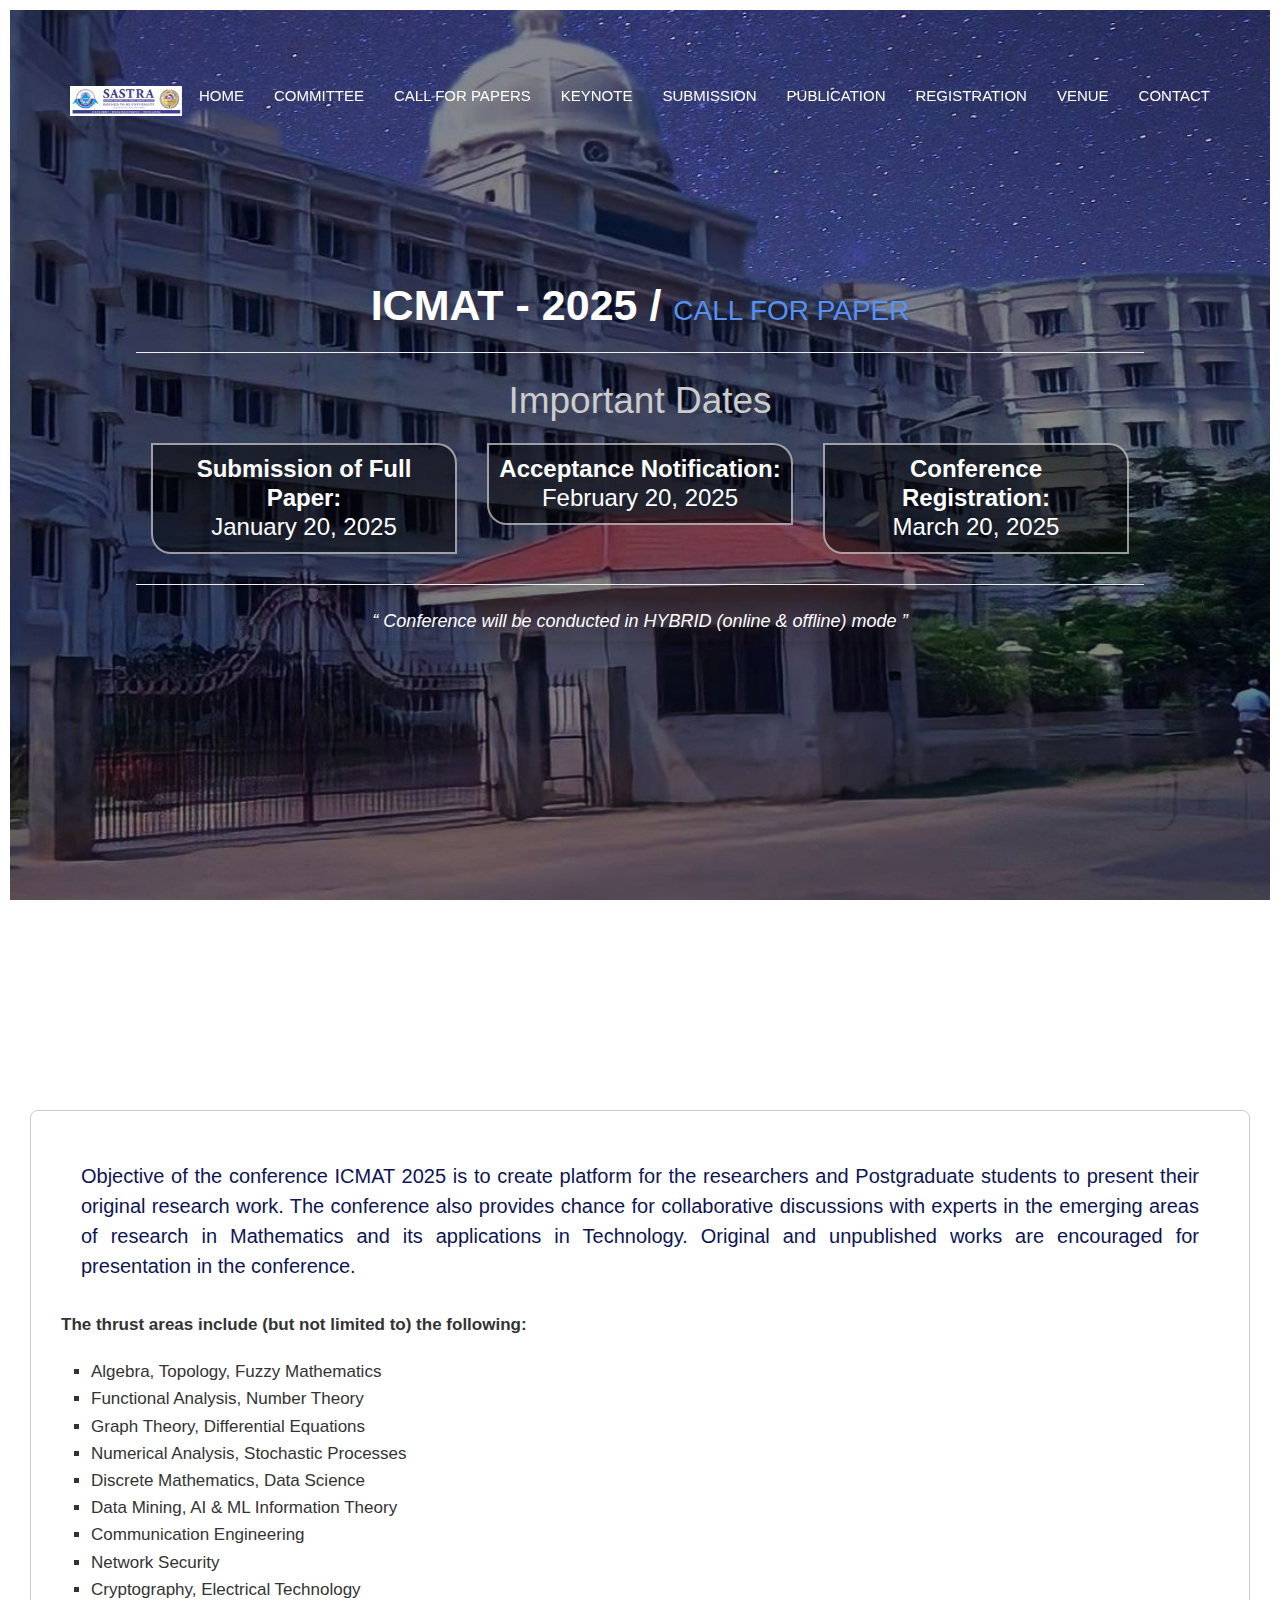
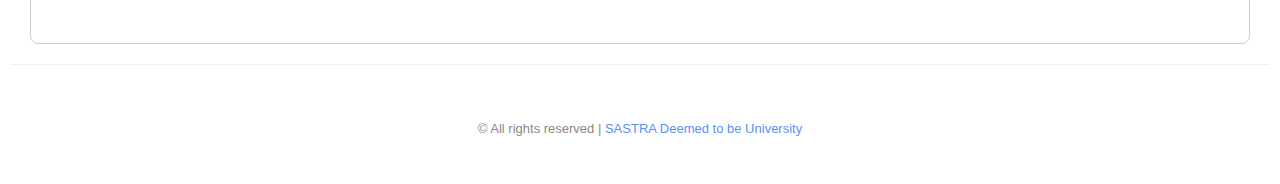
<file: call-for-paper.html>
<!DOCTYPE html>
<html>
  <head>
    <meta charset="utf-8" />
    <meta http-equiv="X-UA-Compatible" content="IE=edge" />
    <meta name="viewport" content="width=device-width, initial-scale=1" />
    <title>Call for Paper | ICMAT-2025</title>
    <!-- favicon -->
    <link href="img/src.png" rel="icon" />
    <!-- web-fonts -->
    <!-- <link href='https://fonts.googleapis.com/css?family=Roboto:100,300,400,700,500' rel='stylesheet' type='text/css'> -->
    <!-- Bootstrap -->
    <link href="css/bootstrap.min.css" rel="stylesheet" />
    <!-- Style CSS -->
    <link href="css/style.css" rel="stylesheet" />
    <style>
      body {
        font-family: "Arial", sans-serif;
      }
    </style>
  </head>
  <body id="page-top" data-spy="scroll" data-target=".navbar">
    <div id="main-wrapper">
      <!-- Page Preloader -->
      <div id="preloader">
        <div id="status">
          <div class="status-mes"></div>
        </div>
      </div>

      <header class="header">
        <!-- Navigation -->
        <nav class="navbar main-menu" role="navigation">
          <div class="container">
            <div class="navbar-header">
              <button
                type="button"
                class="navbar-toggle"
                data-toggle="collapse"
                data-target=".navbar-main-collapse"
              >
                <span class="sr-only">Toggle navigation</span>
                <span class="icon-bar"></span>
                <span class="icon-bar"></span>
                <span class="icon-bar"></span>
              </button>
              <a class="navbar-brand page-scroll" href="https://www.sastra.edu/"
                ><img src="img/sas24.jpg" alt="SASTRA"
              /></a>
            </div>

            <!-- Collect the nav links, forms, and other content for toggling -->
            <div
              class="collapse navbar-collapse navbar-right navbar-main-collapse"
            >
              <ul class="nav navbar-nav">
                <!-- Hidden li included to remove active class from about link when scrolled up past about section -->
                <li class="hidden"><a href="#page-top"></a></li>
                <li><a class="page-scroll" href="index.html">Home</a></li>
                <li>
                  <a class="page-scroll" href="committee.html">Committee</a>
                </li>
                <li>
                  <a class="page-scroll" href="call-for-paper.html"
                    >Call for Papers</a
                  >
                </li>
                <li><a class="page-scroll" href="keynote.html">Keynote</a></li>
                <li>
                  <a class="page-scroll" href="submission.html">Submission</a>
                </li>
                <li>
                  <a class="page-scroll" href="publication.html">Publication</a>
                </li>
                <li>
                  <a class="page-scroll" href="registration.html"
                    >Registration</a
                  >
                </li>
                <li><a class="page-scroll" href="venue.html">Venue</a></li>

                <li><a class="page-scroll" href="contact.html">Contact</a></li>
              </ul>
            </div>
            <!-- /.navbar-collapse -->
          </div>
          <!-- /.container -->
        </nav>

        <!-- .nav -->
      </header>

      <div style="height: 120vh" class="jumbotron text-center">
        <div class="content">
          <h1>
            ICMAT - 2025 / <small><a href="#"> CALL FOR PAPER </a></small>
          </h1>
          <hr />
          <div class="container">
            <h2 class="text-center mb-4" style="color: #ccc">
              Important Dates
            </h2>
            <div class="row">
              <div class="col-md-4 mb-3">
                <div class="event-date circle-border p-3 text-center">
                  <strong>Submission of Full Paper:</strong> <br />
                  <span>January 20, 2025</span>
                </div>
              </div>
              <div class="col-md-4 mb-3">
                <div class="event-date circle-border p-3 text-center">
                  <strong>Acceptance Notification:</strong> <br />
                  <span>February 20, 2025</span>
                </div>
              </div>
              <div class="col-md-4 mb-3">
                <div class="event-date circle-border p-3 text-center">
                  <strong>Conference Registration:</strong> <br />
                  <span>March 20, 2025</span>
                </div>
              </div>
            </div>
          </div>
          <hr />
          <div class="event-date">
            <q
              style="
                font-style: italic;
                color: #fffefe;
                font-size: 18px;
                padding: 10px;
                background-color: #ffffff00;
                border-radius: 8px;
                box-shadow: 0 4px 8px rgba(0, 0, 0, 0.1);
                text-align: center;
              "
            >
              Conference will be conducted in HYBRID (online &amp; offline) mode
            </q>
          </div>
        </div>
      </div>
      <!-- .Jumbotron-->

      <div
        style="
          line-height: 1.6;
          color: #333;
          margin: 20px;
          padding: 20px;
          border: 1px solid #ccc;
          border-radius: 8px;
          text-align: justify;
        "
      >
        <h4 style="font-size: 20px; margin: 30px; text-align: justify">
          Objective of the conference ICMAT 2025 is to create platform for the
          researchers and Postgraduate students to present their original
          research work. The conference also provides chance for collaborative
          discussions with experts in the emerging areas of research in
          Mathematics and its applications in Technology. Original and
          unpublished works are encouraged for presentation in the conference.
        </h4>

        <p style="font-weight: bold; margin: 10px">
          The thrust areas include (but not limited to) the following:
        </p>
        <ul style="margin: 20px; list-style-type: square; padding-left: 20px">
          <li>Algebra, Topology, Fuzzy Mathematics</li>
          <li>Functional Analysis, Number Theory</li>
          <li>Graph Theory, Differential Equations</li>
          <li>Numerical Analysis, Stochastic Processes</li>
          <li>Discrete Mathematics, Data Science</li>
          <li>Data Mining, AI &amp; ML Information Theory</li>
          <li>Communication Engineering</li>
          <li>Network Security</li>
          <li>Cryptography, Electrical Technology</li>
        </ul>
      </div>

      <hr />
      <footer class="footer">
        <div class="copyright-section">
          <div class="container">
            <div class="col-md-12">
              <div class="copytext text-center">
                <!-- <img src="sastra.jpg" alt=""> <br> -->
                &copy; All rights reserved |
                <a href="https://www.sastra.edu/" target="_blank"
                  >SASTRA Deemed to be University</a
                >
              </div>
            </div>
          </div>
          <!-- .container -->
        </div>
        <!-- .copyright-section -->
      </footer>
      <!-- .footer -->
    </div>
    <!-- #main-wrapper -->

    <!-- jquery -->
    <script src="js/jquery-2.1.4.min.js"></script>

    <!-- Bootstrap -->
    <script src="js/bootstrap.min.js"></script>

    <!-- Plugin JavaScript -->
    <script src="js/jquery.easing.min.js"></script>

    <!-- Google Maps API Key - Use your own API key to enable the map feature. More information on the Google Maps API can be found at https://developers.google.com/maps/ -->

    <!--<script src="js/one-page-nav.js"></script>-->
    <script src="js/scripts.js"></script>
  </body>
</html>
</file>
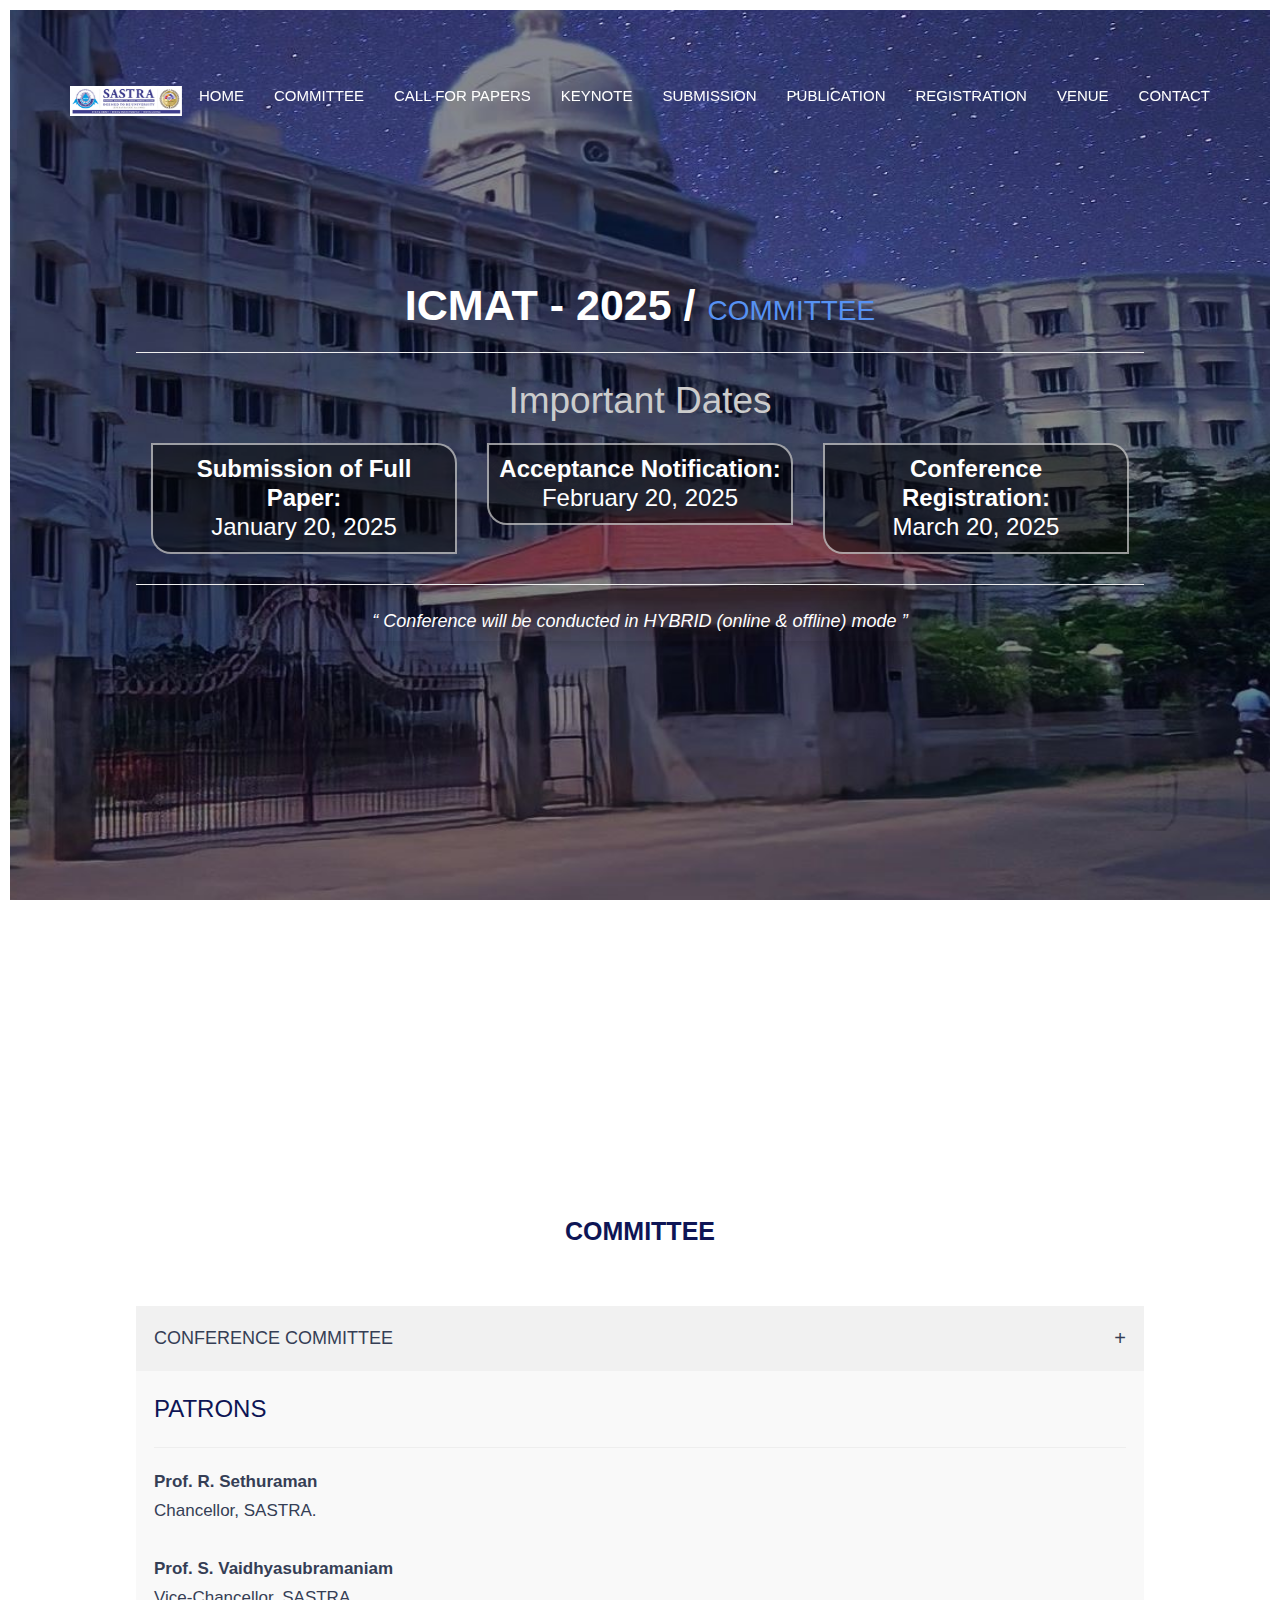
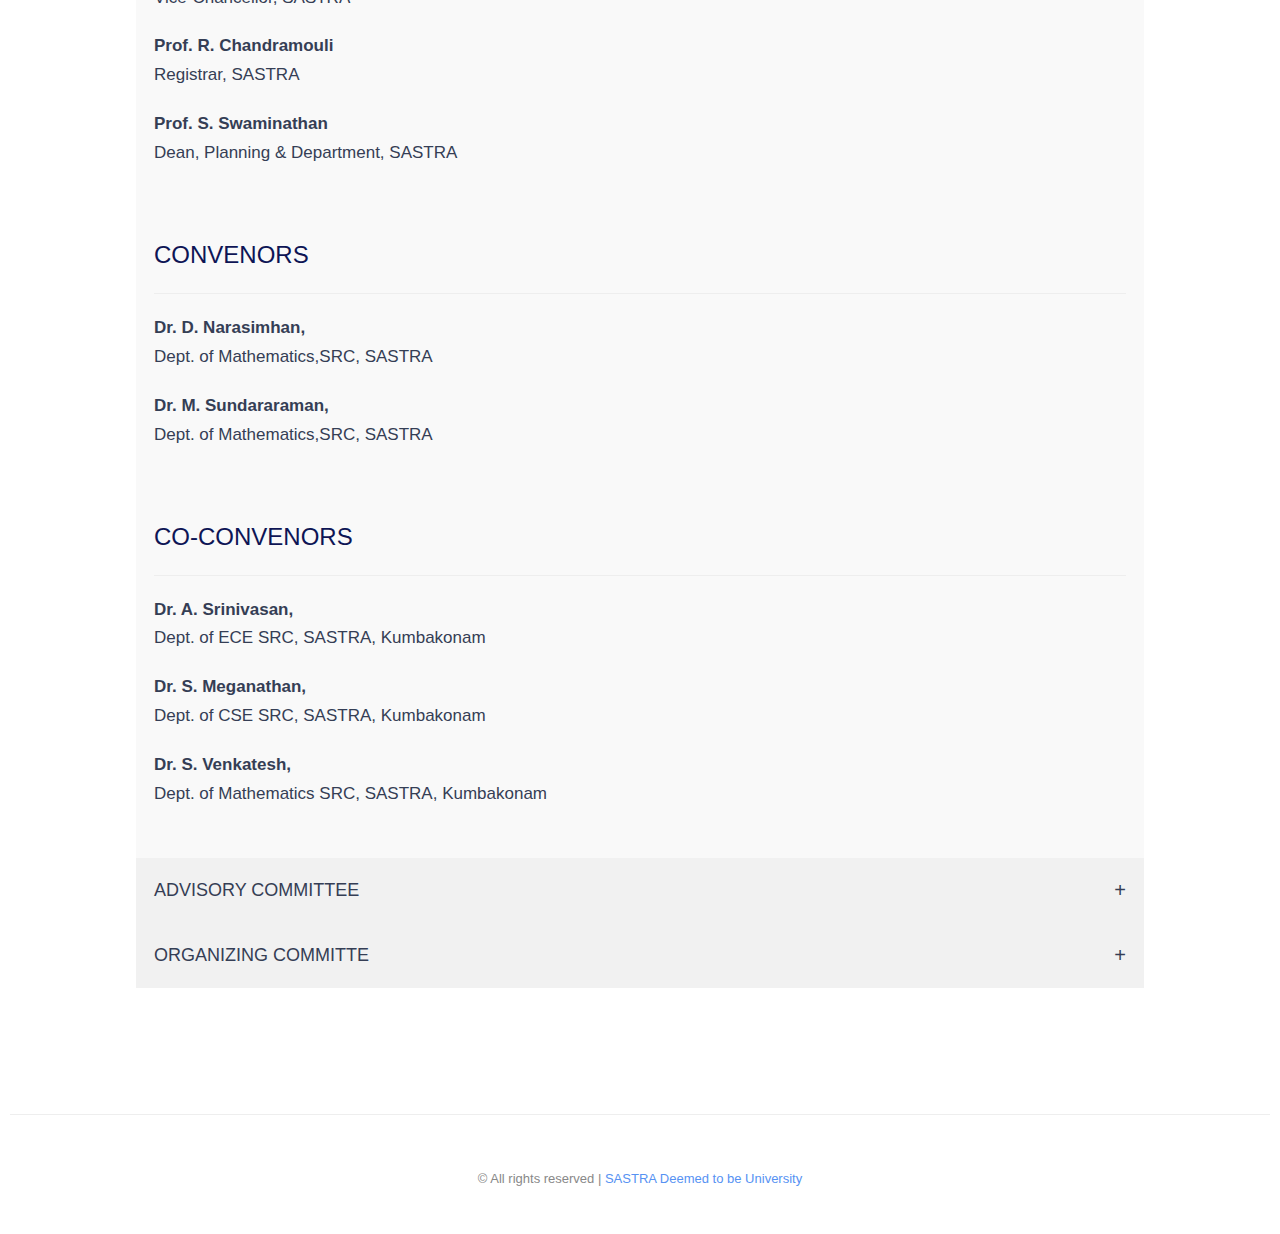
<file: committee.html>
<!DOCTYPE html>
<html>
<head>
    <meta charset="utf-8">
    <meta http-equiv="X-UA-Compatible" content="IE=edge">
    <meta name="viewport" content="width=device-width, initial-scale=1">
    <title> Committee | ICMAT-2025</title>
    <!-- favicon -->
    <link href="img/src.png" rel="icon">
    <!-- web-fonts -->
    <!-- <link href='https://fonts.googleapis.com/css?family=Roboto:100,300,400,700,500' rel='stylesheet' type='text/css'> -->
    <!-- Bootstrap -->
    <link href="css/bootstrap.min.css" rel="stylesheet">
    <!-- Style CSS -->
    <link href="css/style.css" rel="stylesheet">
	<style>
		
		body {
			font-family: 'Arial', sans-serif;
		}
		.collapsible {
			cursor: pointer;
			padding: 18px;
			width: 100%;
			border: none;
			outline: none;
			font-size: 18px;
			background-color: #f1f1f1;
			user-select: none;
			display: flex;
			align-items: center;
			justify-content: space-between; /* Align items to the start and end */
  		}

		.collapsible::after {
			content: '\002B'; /* Plus sign (+) */
			font-size: 20px;
		}

		.active::after {
			content: '\2212'; /* Minus sign (-) */
		}

		.collapsible::after {
			content: '\002B'; /* Plus sign (+) */
			font-size: 20px;
			margin-left: 5px;
		}

		.active::after {
			content: '\2212'; /* Minus sign (-) */
		}
	
		.contents {
			padding: 0 18px;
			display: none;
			overflow: hidden;
			background-color: #f9f9f9;
		}
		section {
			padding: 0 !important;
		}
	</style>
</head>
<body id="page-top" data-spy="scroll" data-target=".navbar">
<div id="main-wrapper">
    <!-- Page Preloader -->
    <div id="preloader">
        <div id="status">
            <div class="status-mes"></div>
        </div>
    </div>

    <header class="header">
        <!-- Navigation -->
        <nav class="navbar main-menu" role="navigation">
            <div class="container">
                <div class="navbar-header">
                    <button type="button" class="navbar-toggle" data-toggle="collapse" data-target=".navbar-main-collapse">
                        <span class="sr-only">Toggle navigation</span>
                        <span class="icon-bar"></span>
                        <span class="icon-bar"></span>
                        <span class="icon-bar"></span>
                    </button>
                    <a class="navbar-brand page-scroll" href="https://www.sastra.edu/"><img src="img/sas24.jpg" alt="SASTRA"></a>
                </div>

                <!-- Collect the nav links, forms, and other content for toggling -->
                <div class="collapse navbar-collapse navbar-right navbar-main-collapse">
                    <ul class="nav navbar-nav">
                        <!-- Hidden li included to remove active class from about link when scrolled up past about section -->
                        <li class="hidden"><a href="#page-top"></a></li>
                        <li><a class="page-scroll" href="index.html">Home</a></li>
                        <li><a class="page-scroll" href="committee.html">Committee</a></li>
                        <li><a class="page-scroll" href="call-for-paper.html">Call for Papers</a></li>
                        <li><a class="page-scroll" href="keynote.html">Keynote</a></li>
                        <li><a class="page-scroll" href="submission.html">Submission</a></li>
                        <li><a class="page-scroll" href="publication.html">Publication</a></li>
                        <li><a class="page-scroll" href="registration.html">Registration</a></li>
                        <li><a class="page-scroll" href="venue.html">Venue</a></li>
                        
                        <li><a class="page-scroll" href="contact.html">Contact</a></li>
                    </ul>
                </div>
                <!-- /.navbar-collapse -->
            </div>
            <!-- /.container -->
        </nav>

        <!-- .nav -->

    </header>

    <div style="height: 120vh;" class="jumbotron text-center">
        <div class="content">
            
            <h1>ICMAT - 2025 / <small><a href="#"> COMMITTEE </a></small></h1> <hr>
            <div class="container">
                <h2 class="text-center mb-4" style="color: #ccc;">Important Dates</h2>
                <div class="row">
                    <div class="col-md-4 mb-3">
                        <div class="event-date circle-border p-3 text-center">
                            <strong>Submission of Full Paper:</strong> <br>
                            <span>January 20, 2025</span>
                        </div>
                    </div>
                    <div class="col-md-4 mb-3">
                        <div class="event-date circle-border p-3 text-center">
                            <strong>Acceptance Notification:</strong> <br>
                            <span>February 20, 2025</span>
                        </div>
                    </div>
                    <div class="col-md-4 mb-3">
                        <div class="event-date circle-border p-3 text-center">
                            <strong>Conference Registration:</strong> <br>
                            <span>March 20, 2025</span>
                        </div>
                    </div>
                </div>
            </div>
             <hr>
             <div class="event-date"><q style="font-style: italic;
                color: #fffefe;
                font-size: 18px;
                padding: 10px;
                background-color: #ffffff00;
                border-radius: 8px;
                box-shadow: 0 4px 8px rgba(0, 0, 0, 0.1);
                text-align: center;" > Conference will be conducted in HYBRID (online &amp; offline) mode </q> </div>
            
        </div>
    </div>
    <!-- .Jumbotron-->
    
	<section style="padding-top: 10%;"  id="section-intro" class="section-wrapper about-event">
		
		<div class="section-title">
			<h1>COMMITTEE</h1>
		</div>
		<div class="committee-container">
		<div class="collapsible"  onclick="toggleContent('content1')">CONFERENCE COMMITTEE </div>
		<span class="icon" id="icon1"></span>
		<div class="contents" style="display: block;" id="content1">
			<p>
				<h3>PATRONS</h3> <hr>
				<strong>Prof. R. Sethuraman</strong> <br> 
				Chancellor, SASTRA.
				<br><br><strong>Prof. S. Vaidhyasubramaniam</strong> <br> Vice-Chancellor, SASTRA
			</p>
			<p>
				<strong>Prof. R. Chandramouli</strong><br>Registrar, SASTRA
			</p>
			<p>
				<strong>Prof. S. Swaminathan</strong><br>
				Dean, Planning &amp; Department, SASTRA</p>
			<br>
			<p>
				<h3>CONVENORS</h3> <hr>
				<strong>Dr. D. Narasimhan, </strong><br>	
				Dept. of Mathematics,SRC, SASTRA
			</p>
				<p>
				<strong>Dr. M. Sundararaman, </strong><br>	
				Dept. of Mathematics,SRC, SASTRA
				</p>
			<br>	
			<p>
				<h3>CO-CONVENORS</h3> <hr>
				<strong>Dr. A. Srinivasan,</strong><br> Dept. of ECE
				SRC, SASTRA, Kumbakonam
				</p> <p>
				<strong>Dr. S. Meganathan,</strong><br> Dept. of CSE
				SRC, SASTRA, Kumbakonam </p> <p>
				<strong>Dr. S. Venkatesh,</strong><br> Dept. of Mathematics
				SRC, SASTRA, Kumbakonam
			</p>
			<br>
			<!-- <em>Srinivasa Ramanujan Centre, SASTRA</em> -->
		</div>
	
		<div class="collapsible" onclick="toggleContent('content2')">ADVISORY COMMITTEE </div>
		<div class="contents" id="content2">
			<br>
			<p>
				<strong>Dr. Liu Chang, </strong> <br>  Chengdu University, China
			</p>
			<p>
				<strong> Prof. Xiujun Zhang, </strong> <br>  Chengdu University, China
			</p>
			<p>
				<strong>Dr. V. Ramaswamy, </strong> <br>  Dean, SRC, SASTRA
			</p>
			<p>
				<strong>Dr. Suriya Priya Asaithambi, </strong> <br>  NUS, Singapore
			</p>
			<p>
				<strong>Dr. Gobithaasan Rudrusamy, </strong> <br>  Universiti Sains, Malaysia
			</p>
			<p>
				<strong>Dr. V. S. Shankar Sriram, </strong> <br>  Dean, SoC, SASTRA
			</p>
			<p>
				<strong>Dr. A.K. Nandakumaran, </strong> <br>  IISc., Bangalore
			</p>
			<p>
				<strong>Dr. A. Alli Rani, </strong> <br>  Associate Dean, SRC, SASTRA
			</p>
			<p>
				<strong>Dr. M. Manikandan, </strong> <br>  MIT, Chennai
			</p>
			<p>
				<strong>Dr. G. Ayyappan, </strong> <br>  Puducherry Technological University, Pondicherry
			</p>
			
			
		</div>

	
		<div class="collapsible" onclick="toggleContent('content3')">ORGANIZING COMMITTE </div>
		<div class="contents" id="content3">
			<p>
				<h3>ORGANIZING SECRETARIES</h3> <hr>
				<strong>Dr. P. Rajadurai, </strong><br>Dept. of Mathematics, SRC
				<br>
				<br><strong>Dr. K. Parameswari, </strong><br>Dept. of Mathematics, SRC
				<br>
				<br>
			</p>
			<p>
				<h3>ORGANIZING COMMITTEE</h3> <hr>
				<strong>Dr. V. Kalaichelvi, </strong>
				<br>Dept. of CSE, SRC <br>

				<br><strong>Dr. K. Kannan, </strong>
				<br>Dept. of Mathematics, SRC <br>
				
				<br><strong>Dr. C. Natarajan, </strong>
				<br>Dept. of Mathematics, SRC <br>

				<br><strong>Dr. D. Rajalakshmi, </strong>
				<br>Dept. of Mathematics, SRC <br>

				<br><strong>Dr. K. Balasubramanian, </strong>
				<br>Dept. of Mathematics, SRC <br>

				<br><strong>Dr. V. Srinivasan, </strong> 
				<br>Dept. of Mathematics, SRC <br>

				<br><strong>Dr. K. Kanagaraj,</strong>
				<br>Dept. of Mathematics, SRC <br>

				<br><strong>Dr. K. Kanagaraj,</strong>
				<br>Dept. of Mathematics, SRC <br>

				<br><strong>Dr. K. Krishnakumar,</strong> 
				<br>Dept. of Mathematics, SRC <br>

				<br><strong>Shri. S. Shanmugavelan, </strong>
				<br>Dept. of Mathematics, SRC  <br>		
				
			</p>
			
		</div>
	</div>
		<!-- <div class="collapsible" onclick="toggleContent('content4')">TECHNICAL COMMITTEE </div>
		<div class="contents" id="content4">
			<p>
				<h3>ORGANIZING COMMITTEE</h3> <hr>
				<br><strong>Dr. Madhumangal Pal, </strong>
				<br>Vidyasagar University, West Bengal <br>
			  
				<br><strong>Dr. M. Manikandan, </strong>
				<br>Madras Institute of Technology, Chennai <br>
				
				<br><strong>Dr. K. Kannan, </strong>
				<br>School of Computing, SASTRA <br>
			  
				<br><strong>Dr. Senthilraj Swaminathan, </strong>
				<br>University of Technology and Applied Sciences-Sur, Oman <br>
			  
				<br><strong>Dr. G. Ayyappan, </strong>
				<br>Puducherry Technological University, Pondicherry <br>
			  
				<br><strong>Dr. M. Kothandapani, </strong>
				<br>University College of Engineering, Arni <br>
			  
				<br><strong>Dr. V. Dharmalingam, </strong>
				<br>Srinivasa Ramanujan Centre, SASTRA <br>
			  
				<br><strong>Dr. A. Subramanian, </strong>
				<br>Srinivasa Ramanujan Centre, SASTRA <br>
			  
				<br><strong>Dr. Kalyani Desikan, </strong>
				<br>VIT, Chennai <br>
			  
				<br><strong>Dr. V. Govindasamy, </strong>
				<br>Puducherry Technological University, Pondicherry <br>
			  
				<br><strong>Dr. T. Kavaskar, </strong>
				<br>Central University of Tamil Nadu, Thiruvarur <br>
			  
				<br><strong>Dr. A. Ramesh Babu, </strong>
				<br>Amrita Vishwa Vidyapeetham, Coimbatore <br>
			  
				<br><strong>Shri. N. Rajesh, </strong>
				<br>Bulehora University, Bulehora, Ethiopia <br>
			  
				<br><strong>Dr. RA K. Saravanaguru, </strong>
				<br>VIT, Vellore <br>
			  
				<br><strong>Dr. J. Aravinth, </strong>
				<br>Amrita Vishwa Vidyapeetham, Coimbatore <br>
			  
				<br><strong>Shri. G. Hariprakash, </strong>
				<br>Logic Research Labs <br>
			  </p>
			  
		</div> -->
	</section>
		<script>
			/*function toggleContent(contentId) {
				var content = document.getElementById(contentId);
				if (content.style.display === "block") {
					content.style.display = "none";
				} else {
					content.style.display = "block";
				}
			}*/
			function toggleContent(contentId) {
				const content = document.getElementById(contentId);
				content.style.display = content.style.display === 'block' ? 'none' : 'block';
				const collapsible = document.querySelector('.collapsible');
				collapsible.classList.toggle('active', content.style.display === 'block');
		}
		</script>
    
    <hr>

	

    <footer class="footer">
        <div class="copyright-section">
            <div class="container">
                <div class="col-md-12">
                    <div class="copytext text-center">&copy; All rights reserved |  <a href="https://www.sastra.edu/" target="_blank">SASTRA Deemed to be University</a></div>
                </div>
            </div>
            <!-- .container -->
        </div>
        <!-- .copyright-section -->
    </footer>
    <!-- .footer -->

</div>
<!-- #main-wrapper -->


<!-- jquery -->
<script src="js/jquery-2.1.4.min.js"></script>

<!-- Bootstrap -->
<script src="js/bootstrap.min.js"></script>

<!-- Plugin JavaScript -->
<script src="js/jquery.easing.min.js"></script>

<!-- Google Maps API Key - Use your own API key to enable the map feature. More information on the Google Maps API can be found at https://developers.google.com/maps/ -->


<!--<script src="js/one-page-nav.js"></script>-->
<script src="js/scripts.js"></script>
</body>
</html>
</file>
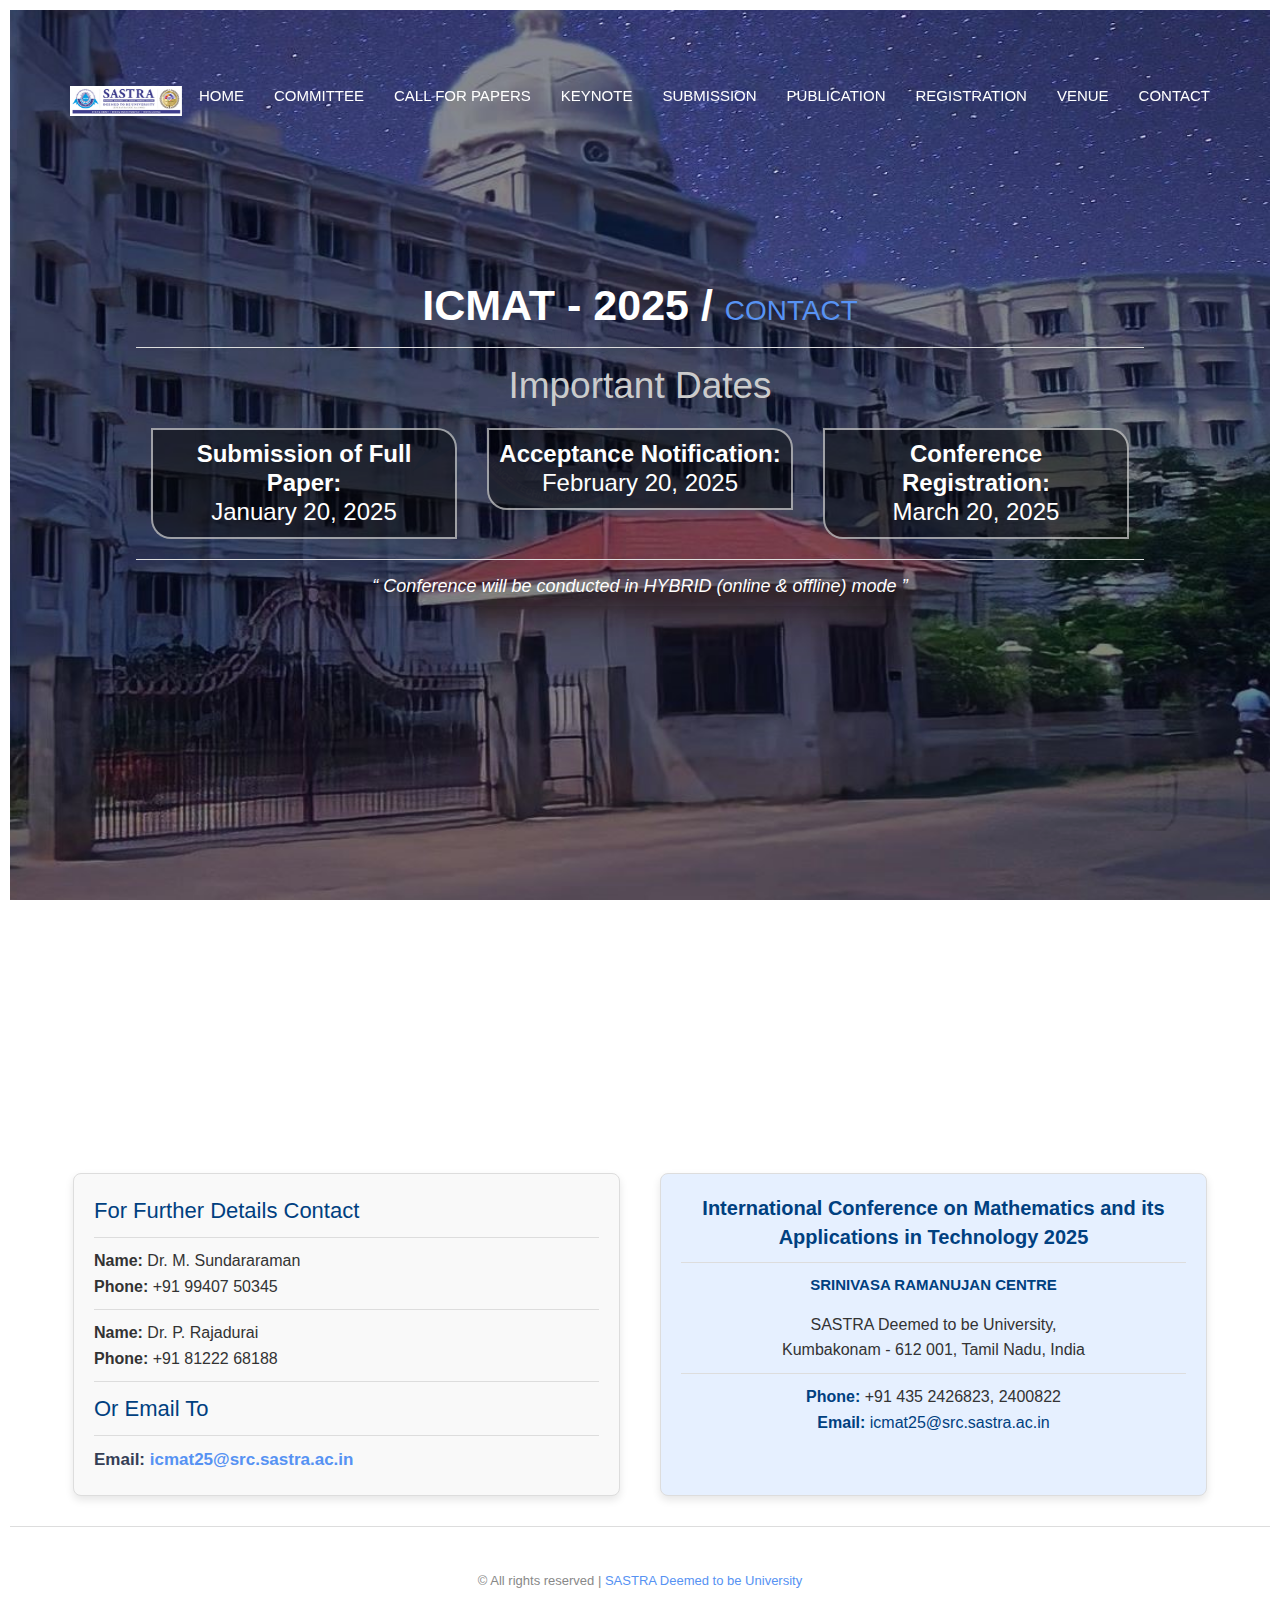
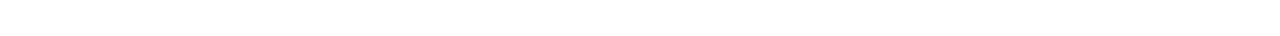
<file: contact.html>
<!DOCTYPE html>
<html>
  <head>
    <meta charset="utf-8" />
    <meta http-equiv="X-UA-Compatible" content="IE=edge" />
    <meta name="viewport" content="width=device-width, initial-scale=1" />
    <title>Contact | ICMAT-2025</title>
    <!-- favicon -->
    <link href="img/src.png" rel="icon" />
    <!-- web-fonts -->
    <link
      href="https://fonts.googleapis.com/css?family=Roboto:100,300,400,700,500"
      rel="stylesheet"
      type="text/css"
    />
    <!-- Bootstrap -->
    <link href="css/bootstrap.min.css" rel="stylesheet" />
    <!-- Style CSS -->
    <link href="css/style.css" rel="stylesheet" />
    <style>
      /* General styling */
      body {
        margin: 0;
        font-family: Arial, sans-serif;
      }

      p {
        margin-bottom: 0;
      }

      .contact-grid {
        display: flex;
        justify-content: space-between;
        flex-wrap: wrap;
        gap: 20px;
        margin: 20px 5%;
      }

      /* Style each card */
      .contact-card {
        background-color: #f9f9f9;
        border: 1px solid #ddd;
        border-radius: 8px;
        padding: 20px;
        box-shadow: 0 4px 8px rgba(0, 0, 0, 0.1);
        flex-basis: calc(50% - 20px); /* 3 columns */
        box-sizing: border-box;
        transition: transform 0.2s ease-in-out;
      }

      .contact-card:hover {
        transform: translateY(-5px);
      }

      .contact-card h2 {
        font-size: 22px;
        margin-bottom: 10px;
        color: #004080;
      }

      .contact-card p {
        font-size: 16px;
        color: #333;
        line-height: 1.6;
      }

      hr {
        border: none;
        border-top: 1px solid #ddd;
        margin: 10px 0;
      }

      /* Adjusting the last contact card to take full width */
      .contact-card.p-4 {
        background-color: #e6f0ff;
        text-align: center;
        /* flex-basis: 100%; Full width */
        /* margin-top: 20px; */
      }

      .contact-card.p-4 h6,
      .contact-card.p-4 strong {
        color: #004080;
      }

      .contact-card.p-4 a {
        color: #004080;
        text-decoration: none;
      }

      /* Responsive Design */
      @media (max-width: 1024px) {
        .contact-card {
          flex-basis: calc(50% - 20px); /* 2 columns on medium screens */
        }
      }

      @media (max-width: 768px) {
        .contact-card {
          flex-basis: 100%; /* 1 column on small screens */
        }
      }
    </style>
  </head>
  <body id="page-top" data-spy="scroll" data-target=".navbar">
    <div id="main-wrapper">
      <!-- Page Preloader -->
      <div id="preloader">
        <div id="status">
          <div class="status-mes"></div>
        </div>
      </div>

      <header class="header">
        <!-- Navigation -->
        <nav class="navbar main-menu" role="navigation">
          <div class="container">
            <div class="navbar-header">
              <button
                type="button"
                class="navbar-toggle"
                data-toggle="collapse"
                data-target=".navbar-main-collapse"
              >
                <span class="sr-only">Toggle navigation</span>
                <span class="icon-bar"></span>
                <span class="icon-bar"></span>
                <span class="icon-bar"></span>
              </button>
              <a class="navbar-brand page-scroll" href="https://www.sastra.edu/"
                ><img src="img/sas24.jpg" alt="SASTRA"
              /></a>
            </div>

            <!-- Collect the nav links, forms, and other content for toggling -->
            <div
              class="collapse navbar-collapse navbar-right navbar-main-collapse"
            >
              <ul class="nav navbar-nav">
                <!-- Hidden li included to remove active class from about link when scrolled up past about section -->
                <li class="hidden"><a href="#page-top"></a></li>
                <li><a class="page-scroll" href="index.html">Home</a></li>
                <li>
                  <a class="page-scroll" href="committee.html">Committee</a>
                </li>
                <li>
                  <a class="page-scroll" href="call-for-paper.html"
                    >Call for Papers</a
                  >
                </li>
                <li><a class="page-scroll" href="keynote.html">Keynote</a></li>
                <li>
                  <a class="page-scroll" href="submission.html">Submission</a>
                </li>
                <li>
                  <a class="page-scroll" href="publication.html">Publication</a>
                </li>
                <li>
                  <a class="page-scroll" href="registration.html"
                    >Registration</a
                  >
                </li>
                <li><a class="page-scroll" href="venue.html">Venue</a></li>

                <li><a class="page-scroll" href="contact.html">Contact</a></li>
              </ul>
            </div>
            <!-- /.navbar-collapse -->
          </div>
          <!-- /.container -->
        </nav>

        <!-- .nav -->
      </header>

      <div style="height: 120vh" class="jumbotron text-center">
        <div class="content">
          <h1>
            ICMAT - 2025 / <small><a href="#"> CONTACT </a></small>
          </h1>
          <hr />
          <div class="container">
            <h2 class="text-center mb-4" style="color: #ccc">
              Important Dates
            </h2>
            <div class="row">
              <div class="col-md-4 mb-3">
                <div class="event-date circle-border p-3 text-center">
                  <strong>Submission of Full Paper:</strong> <br />
                  <span>January 20, 2025</span>
                </div>
              </div>
              <div class="col-md-4 mb-3">
                <div class="event-date circle-border p-3 text-center">
                  <strong>Acceptance Notification:</strong> <br />
                  <span>February 20, 2025</span>
                </div>
              </div>
              <div class="col-md-4 mb-3">
                <div class="event-date circle-border p-3 text-center">
                  <strong>Conference Registration:</strong> <br />
                  <span>March 20, 2025</span>
                </div>
              </div>
            </div>
          </div>
          <hr />
          <div class="event-date">
            <q
              style="
                font-style: italic;
                color: #fffefe;
                font-size: 18px;
                padding: 10px;
                background-color: #ffffff00;
                border-radius: 8px;
                box-shadow: 0 4px 8px rgba(0, 0, 0, 0.1);
                text-align: center;
              "
            >
              Conference will be conducted in HYBRID (online &amp; offline) mode
            </q>
          </div>
        </div>
      </div>
      <!-- .Jumbotron-->

      <div style="padding-top: 5%" class="contact-grid">
        <div class="contact-card">
          <h2>For Further Details Contact</h2>
          <hr />
          <p><strong>Name: </strong>Dr. M. Sundararaman</p>
          <p><strong>Phone: </strong>+91 99407 50345</p>
          <hr />
          <p><strong>Name: </strong>Dr. P. Rajadurai</p>
          <p><strong>Phone: </strong>+91 81222 68188</p>
          <hr />
          <h2>Or Email To</h2>
          <hr />
          <strong
            >Email:
            <a href="mailto:icmat25@src.sastra.ac.in"
              >icmat25@src.sastra.ac.in</a
            ></strong
          >
        </div>

        <div class="contact-card p-4 border rounded shadow-sm">
          <div class="text-center mb-4" style="font-size: 20px">
            <strong>
              International Conference on Mathematics and its Applications in
              Technology 2025
            </strong>
            <br />
            <hr class="my-4" />
          </div>

          <h6 class="text-center">
            <strong> SRINIVASA RAMANUJAN CENTRE </strong>
          </h6>
          <p class="text-center mb-4">
            SASTRA Deemed to be University,<br />
            Kumbakonam - 612 001, Tamil Nadu, India
          </p>

          <hr />

          <p class="text-center mb-4">
            <strong>Phone:</strong> +91 435 2426823, 2400822
          </p>
          <p class="text-center mb-4">
            <strong>Email:</strong>
            <a href="mailto:icmat25@src.sastra.ac.in"
              >icmat25@src.sastra.ac.in</a
            >
          </p>
        </div>
      </div>
    </div>

    <hr />

    <footer class="footer">
      <div class="copyright-section">
        <div class="container">
          <div class="col-md-12">
            <div class="copytext text-center">
              &copy; All rights reserved |
              <a href="https://www.sastra.edu/" target="_blank"
                >SASTRA Deemed to be University</a
              >
            </div>
          </div>
        </div>
        <!-- .container -->
      </div>
      <!-- .copyright-section -->
    </footer>
    <!-- .footer -->

    <!-- #main-wrapper -->

    <!-- jquery -->
    <script src="js/jquery-2.1.4.min.js"></script>

    <!-- Bootstrap -->
    <script src="js/bootstrap.min.js"></script>

    <!-- Plugin JavaScript -->
    <script src="js/jquery.easing.min.js"></script>

    <!-- Google Maps API Key - Use your own API key to enable the map feature. More information on the Google Maps API can be found at https://developers.google.com/maps/ -->

    <!--<script src="js/one-page-nav.js"></script>-->
    <script src="js/scripts.js"></script>
  </body>
</html>
</file>
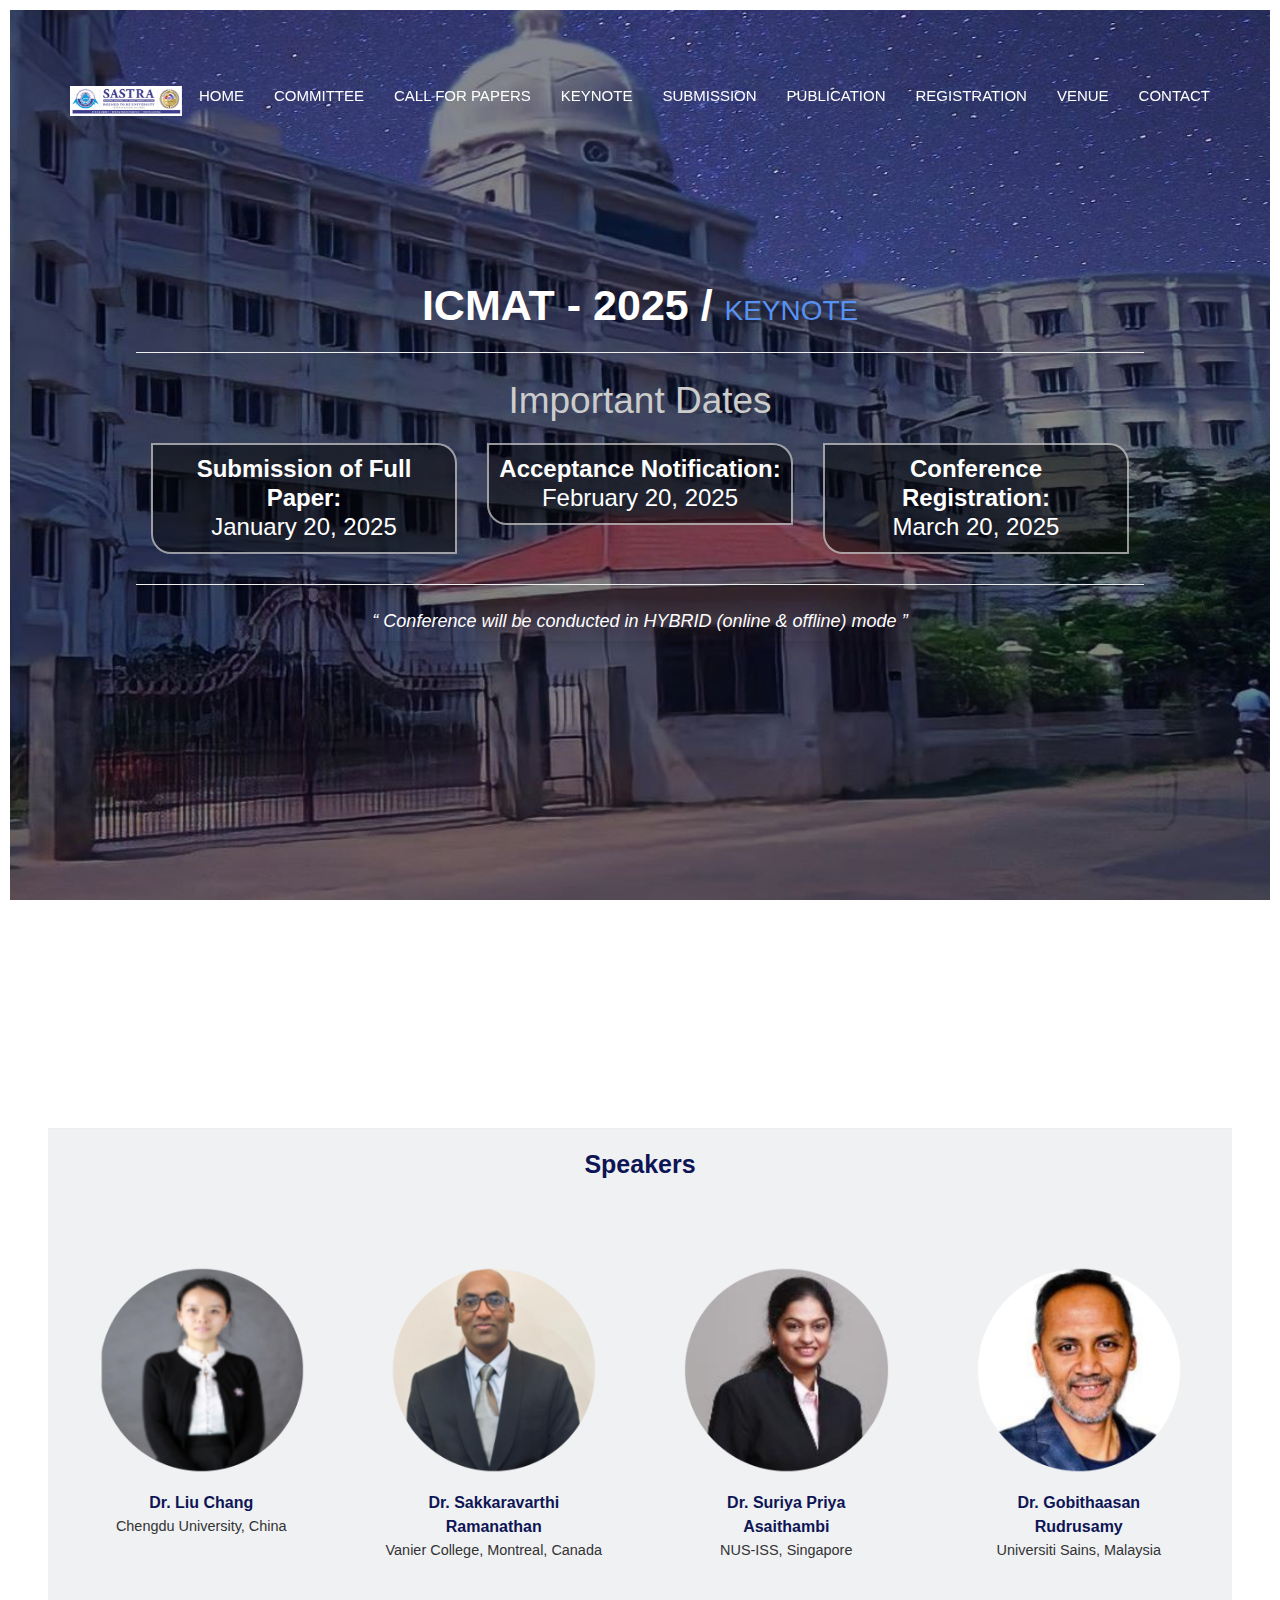
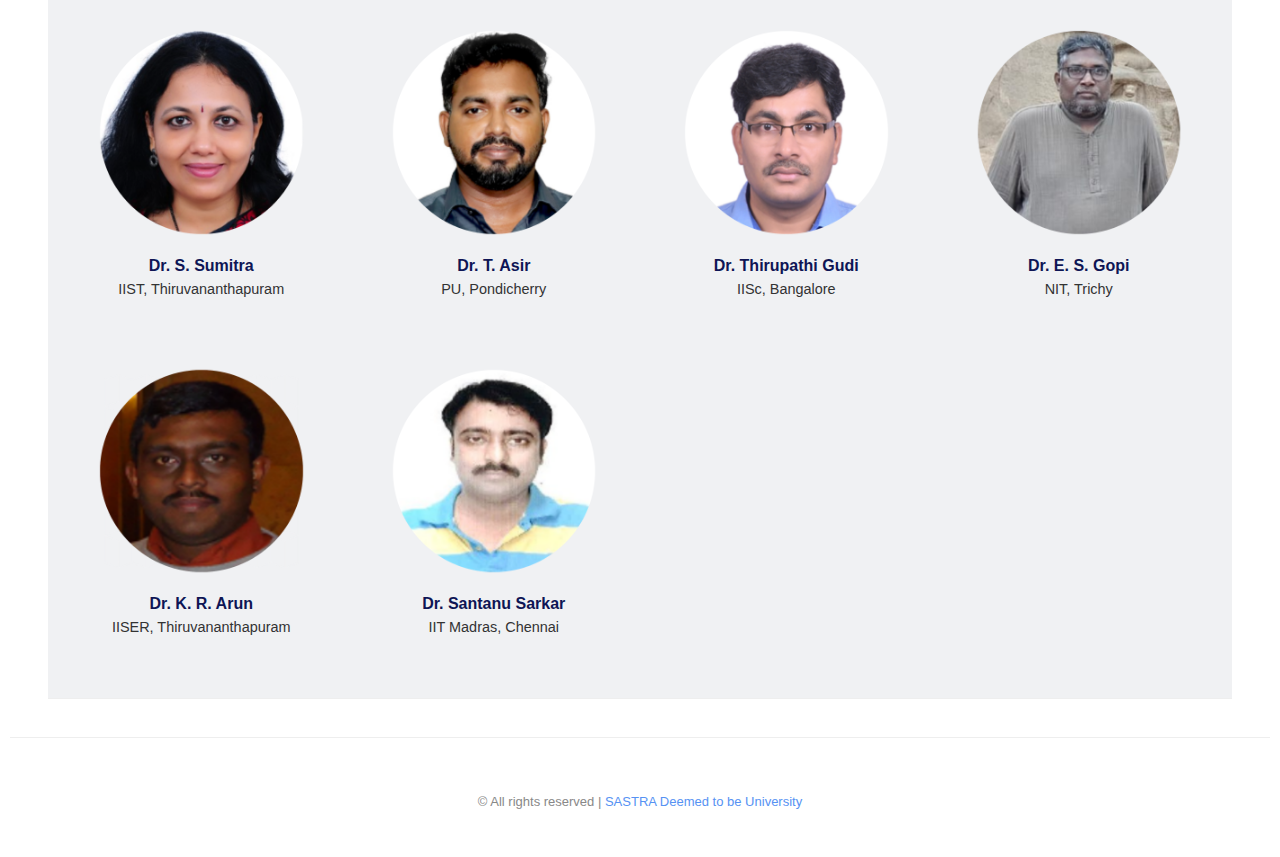
<file: keynote.html>
<!DOCTYPE html>
<html>
  <head>
    <meta charset="utf-8" />
    <meta http-equiv="X-UA-Compatible" content="IE=edge" />
    <meta name="viewport" content="width=device-width, initial-scale=1" />
    <title>Key Note | ICMAT-2025</title>
    <!-- favicon -->
    <link href="img/src.png" rel="icon" />
    <!-- web-fonts -->
    <link
      href="https://fonts.googleapis.com/css?family=Roboto:100,300,400,700,500"
      rel="stylesheet"
      type="text/css"
    />
    <!-- Bootstrap -->
    <link href="css/bootstrap.min.css" rel="stylesheet" />
    <!-- Style CSS -->
    <link href="css/style.css" rel="stylesheet" />
    <style>
      body {
        font-family: "Arial", sans-serif;
      }
      section {
        margin: 3%;
      }

      .team .thumbnail h3 {
        padding: 0 !important;
      }
      #section-speaker img {
        width: 100%;
        max-width: 1080px;
        height: auto;
      }

      h3 {
        text-transform: initial !important;
      }

      @media (max-width: 1080px) {
        #section-speaker img {
          max-width: 648px; /* 60% of 1080px */
        }
      }
      @media (max-width: 991px) {
        #section-speaker img {
          width: 60%; /* 60% of 1080px */
        }
      }
      @media (max-width: 768px) {
        #section-speaker img {
          width: 50%; /* 60% of 1080px */
        }
      }
      @media (max-width: 650px) {
        #section-speaker img {
          width: 40%; /* 60% of 1080px */
        }
      }
      @media (max-width: 500px) {
        #section-speaker img {
          width: 50%; /* 60% of 1080px */
        }
      }
    </style>
  </head>
  <body id="page-top" data-spy="scroll" data-target=".navbar">
    <div id="main-wrapper">
      <!-- Page Preloader -->
      <div id="preloader">
        <div id="status">
          <div class="status-mes"></div>
        </div>
      </div>

      <header class="header">
        <!-- Navigation -->
        <nav class="navbar main-menu" role="navigation">
          <div class="container">
            <div class="navbar-header">
              <button
                type="button"
                class="navbar-toggle"
                data-toggle="collapse"
                data-target=".navbar-main-collapse"
              >
                <span class="sr-only">Toggle navigation</span>
                <span class="icon-bar"></span>
                <span class="icon-bar"></span>
                <span class="icon-bar"></span>
              </button>
              <a class="navbar-brand page-scroll" href="https://www.sastra.edu/"
                ><img src="img/sas24.jpg" alt="SASTRA"
              /></a>
            </div>

            <!-- Collect the nav links, forms, and other content for toggling -->
            <div
              class="collapse navbar-collapse navbar-right navbar-main-collapse"
            >
              <ul class="nav navbar-nav">
                <!-- Hidden li included to remove active class from about link when scrolled up past about section -->
                <li class="hidden"><a href="#page-top"></a></li>
                <li><a class="page-scroll" href="index.html">Home</a></li>
                <li>
                  <a class="page-scroll" href="committee.html">Committee</a>
                </li>
                <li>
                  <a class="page-scroll" href="call-for-paper.html"
                    >Call for Papers</a
                  >
                </li>
                <li><a class="page-scroll" href="keynote.html">Keynote</a></li>
                <li>
                  <a class="page-scroll" href="submission.html">Submission</a>
                </li>
                <li>
                  <a class="page-scroll" href="publication.html">Publication</a>
                </li>
                <li>
                  <a class="page-scroll" href="registration.html"
                    >Registration</a
                  >
                </li>
                <li><a class="page-scroll" href="venue.html">Venue</a></li>

                <li><a class="page-scroll" href="contact.html">Contact</a></li>
              </ul>
            </div>
            <!-- /.navbar-collapse -->
          </div>
          <!-- /.container -->
        </nav>

        <!-- .nav -->
      </header>

      <div style="height: 120vh" class="jumbotron text-center">
        <div class="content">
          <h1>
            ICMAT - 2025 / <small><a href="#"> KEYNOTE </a></small>
          </h1>
          <hr />
          <div class="container">
            <h2 class="text-center mb-4" style="color: #ccc">
              Important Dates
            </h2>
            <div class="row">
              <div class="col-md-4 mb-3">
                <div class="event-date circle-border p-3 text-center">
                  <strong>Submission of Full Paper:</strong> <br />
                  <span>January 20, 2025</span>
                </div>
              </div>
              <div class="col-md-4 mb-3">
                <div class="event-date circle-border p-3 text-center">
                  <strong>Acceptance Notification:</strong> <br />
                  <span>February 20, 2025</span>
                </div>
              </div>
              <div class="col-md-4 mb-3">
                <div class="event-date circle-border p-3 text-center">
                  <strong>Conference Registration:</strong> <br />
                  <span>March 20, 2025</span>
                </div>
              </div>
            </div>
          </div>
          <hr />
          <div class="event-date">
            <q
              style="
                font-style: italic;
                color: #fffefe;
                font-size: 18px;
                padding: 10px;
                background-color: #ffffff00;
                border-radius: 8px;
                box-shadow: 0 4px 8px rgba(0, 0, 0, 0.1);
                text-align: center;
              "
            >
              Conference will be conducted in HYBRID (online &amp; offline) mode
            </q>
          </div>
        </div>
      </div>
      <!-- .Jumbotron-->
      <section id="section-speaker" class="section-wrapper team gray-bg">
        <div class="container">
          <div class="row">
            <div class="col-md-12">
              <div class="section-title text-center">
                <h1>Speakers</h1>
              </div>
            </div>
          </div>
          <div class="row">
            <div class="col-sm-6 col-md-3">
              <figure class="thumbnail">
                <figcaption class="caption text-center">
                  <img src="img/speakers/Liu-Chang.png" alt="" />
                  <h3>Dr. Liu Chang</h3>
                  <small>Chengdu University, China</small>
                </figcaption>
              </figure>
            </div>
            <div class="col-sm-6 col-md-3">
              <figure class="thumbnail">
                <figcaption class="caption text-center">
                  <img src="img/speakers/Sakkaravarthi.png" alt="" />
                  <h3>Dr. Sakkaravarthi Ramanathan</h3>
                  <small>Vanier College, Montreal, Canada</small>
                </figcaption>
              </figure>
            </div>
            <div class="col-sm-6 col-md-3">
              <figure class="thumbnail">
                <figcaption class="caption text-center">
                  <img src="img/speakers/Suriya-priya.png" alt="" />
                  <h3>Dr. Suriya Priya Asaithambi</h3>
                  <small>NUS-ISS, Singapore</small>
                </figcaption>
              </figure>
            </div>
            <div class="col-sm-6 col-md-3">
              <figure class="thumbnail">
                <figcaption class="caption text-center">
                  <img src="img/speakers/Gopithaasan.png" alt="" />
                  <h3>Dr. Gobithaasan Rudrusamy</h3>
                  <small>Universiti Sains, Malaysia</small>
                </figcaption>
              </figure>
            </div>
          </div>
          <div class="row">
            <div class="col-sm-6 col-md-3">
              <figure class="thumbnail">
                <figcaption class="caption text-center">
                  <img src="img/speakers/Sumithra.png" alt="" />
                  <h3>Dr. S. Sumitra</h3>
                  <small>IIST, Thiruvananthapuram</small>
                </figcaption>
              </figure>
            </div>
            <div class="col-sm-6 col-md-3">
              <figure class="thumbnail">
                <figcaption class="caption text-center">
                  <img src="img/speakers/Asir.png" alt="" />
                  <h3>Dr. T. Asir</h3>
                  <small>PU, Pondicherry</small>
                </figcaption>
              </figure>
            </div>
            <div class="col-sm-6 col-md-3">
              <figure class="thumbnail">
                <figcaption class="caption text-center">
                  <img src="img/speakers/Thirupathi.png" alt="" />
                  <h3>Dr. Thirupathi Gudi</h3>
                  <small>IISc, Bangalore</small>
                </figcaption>
              </figure>
            </div>
            <div class="col-sm-6 col-md-3">
              <figure class="thumbnail">
                <figcaption class="caption text-center">
                  <img src="img/speakers/Gopi.png" alt="" />
                  <h3>Dr. E. S. Gopi</h3>
                  <small>NIT, Trichy</small>
                </figcaption>
              </figure>
            </div>
          </div>
          <div class="row">
            <div class="col-sm-6 col-md-3">
              <figure class="thumbnail">
                <figcaption class="caption text-center">
                  <img src="img/speakers/Arun.png" alt="" />
                  <h3>Dr. K. R. Arun</h3>
                  <small>IISER, Thiruvananthapuram</small>
                </figcaption>
              </figure>
            </div>
            <div class="col-sm-6 col-md-3">
              <figure class="thumbnail">
                <figcaption class="caption text-center">
                  <img src="img/speakers/Santanu.png" alt="" />
                  <h3>Dr. Santanu Sarkar</h3>
                  <small>IIT Madras, Chennai</small>
                </figcaption>
              </figure>
            </div>
          </div>
        </div>
      </section>

      <hr />

      <footer class="footer">
        <div class="copyright-section">
          <div class="container">
            <div class="col-md-12">
              <div class="copytext text-center">
                &copy; All rights reserved |
                <a href="https://www.sastra.edu/" target="_blank"
                  >SASTRA Deemed to be University</a
                >
              </div>
            </div>
          </div>
          <!-- .container -->
        </div>
        <!-- .copyright-section -->
      </footer>
      <!-- .footer -->
    </div>
    <!-- #main-wrapper -->

    <!-- jquery -->
    <script src="js/jquery-2.1.4.min.js"></script>

    <!-- Bootstrap -->
    <script src="js/bootstrap.min.js"></script>

    <!-- Plugin JavaScript -->
    <script src="js/jquery.easing.min.js"></script>

    <!-- Google Maps API Key - Use your own API key to enable the map feature. More information on the Google Maps API can be found at https://developers.google.com/maps/ -->

    <!--<script src="js/one-page-nav.js"></script>-->
    <script src="js/scripts.js"></script>
  </body>
</html>
</file>
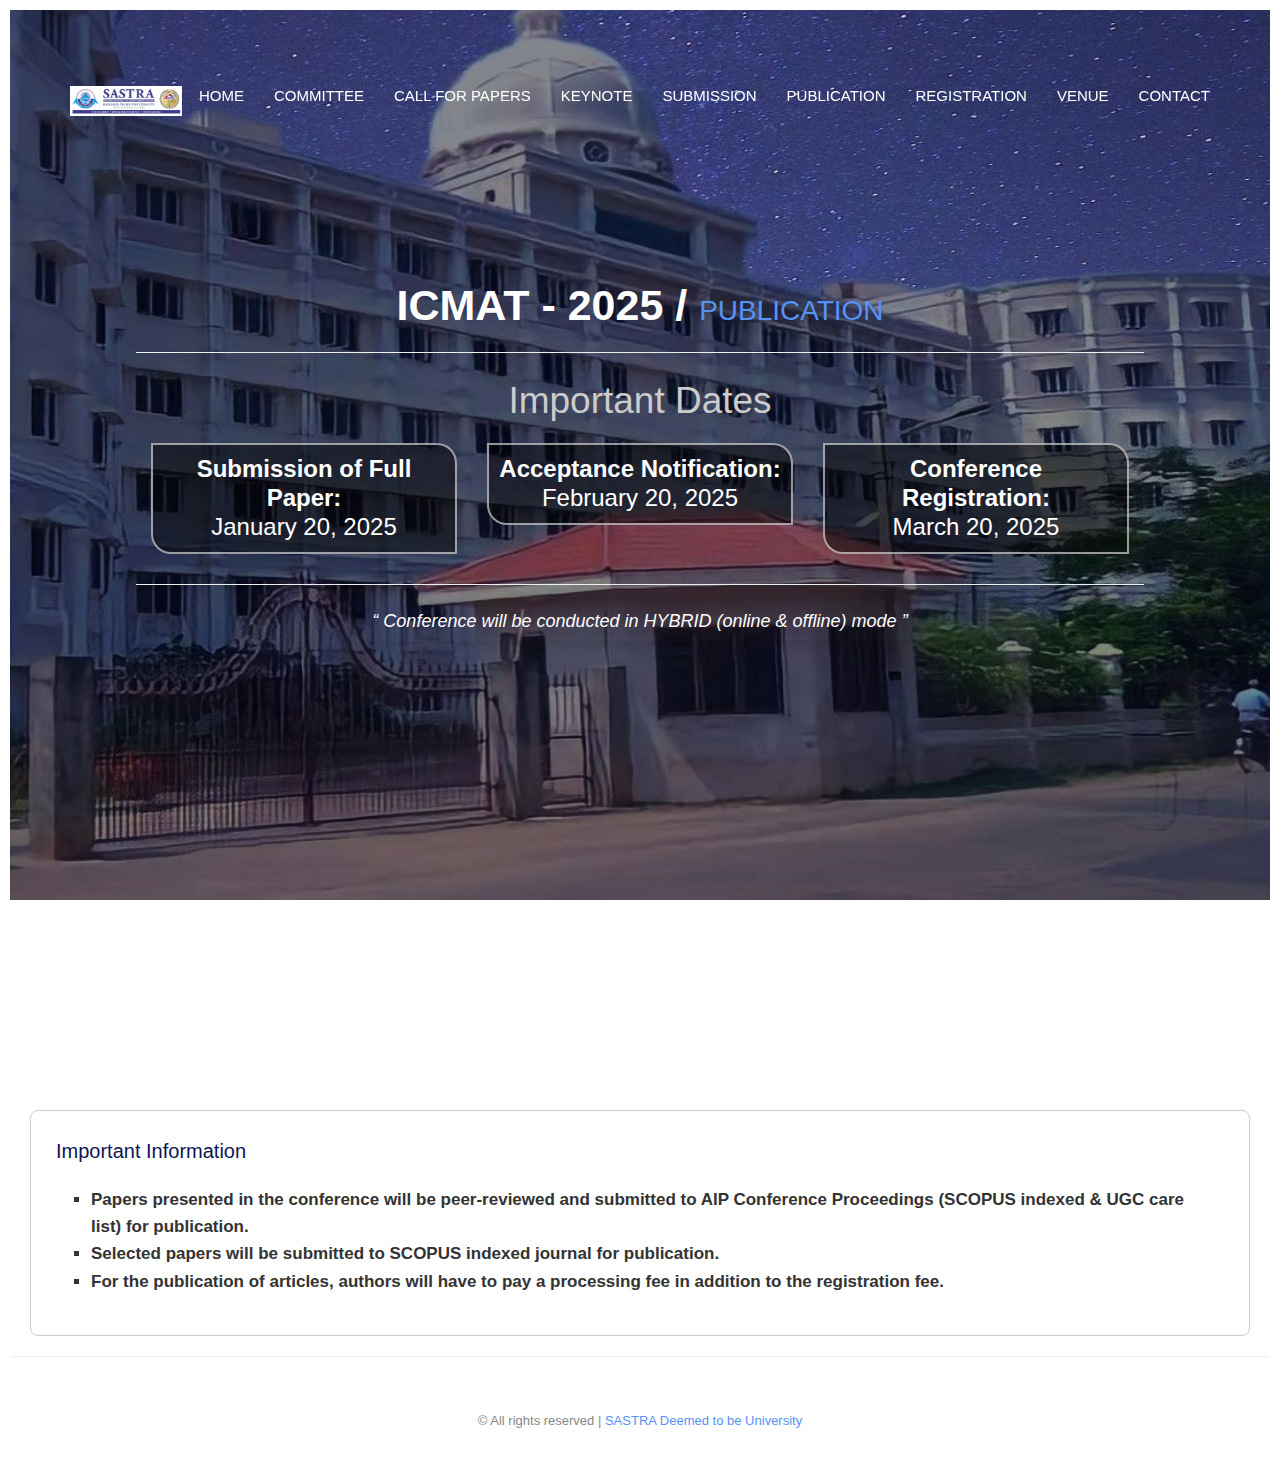
<file: publication.html>
<!DOCTYPE html>
<html>
  <head>
    <meta charset="utf-8" />
    <meta http-equiv="X-UA-Compatible" content="IE=edge" />
    <meta name="viewport" content="width=device-width, initial-scale=1" />
    <title>Publication | ICMAT-2025</title>
    <!-- favicon -->
    <link href="src.png" rel="icon" />
    <!-- web-fonts -->
    <link
      href="https://fonts.googleapis.com/css?family=Roboto:100,300,400,700,500"
      rel="stylesheet"
      type="text/css"
    />
    <!-- Bootstrap -->
    <link href="css/bootstrap.min.css" rel="stylesheet" />
    <!-- Style CSS -->
    <link href="css/style.css" rel="stylesheet" />
    <style>
      body {
        font-family: "Arial", sans-serif;
      }
    </style>
  </head>
  <body id="page-top" data-spy="scroll" data-target=".navbar">
    <div id="main-wrapper">
      <!-- Page Preloader -->
      <div id="preloader">
        <div id="status">
          <div class="status-mes"></div>
        </div>
      </div>

      <header class="header">
        <!-- Navigation -->
        <nav class="navbar main-menu" role="navigation">
          <div class="container">
            <div class="navbar-header">
              <button
                type="button"
                class="navbar-toggle"
                data-toggle="collapse"
                data-target=".navbar-main-collapse"
              >
                <span class="sr-only">Toggle navigation</span>
                <span class="icon-bar"></span>
                <span class="icon-bar"></span>
                <span class="icon-bar"></span>
              </button>
              <a class="navbar-brand page-scroll" href="https://www.sastra.edu/"><img src="img/sas24.jpg" alt="SASTRA"></a>
            </div>

            <!-- Collect the nav links, forms, and other content for toggling -->
            <div
              class="collapse navbar-collapse navbar-right navbar-main-collapse"
            >
              <ul class="nav navbar-nav">
                <!-- Hidden li included to remove active class from about link when scrolled up past about section -->
                <li class="hidden"><a href="#page-top"></a></li>
                <li><a class="page-scroll" href="index.html">Home</a></li>
                <li>
                  <a class="page-scroll" href="committee.html">Committee</a>
                </li>
                <li>
                  <a class="page-scroll" href="call-for-paper.html"
                    >Call for Papers</a
                  >
                </li>
                <li><a class="page-scroll" href="keynote.html">Keynote</a></li>
                <li>
                  <a class="page-scroll" href="submission.html">Submission</a>
                </li>
                <li>
                  <a class="page-scroll" href="publication.html">Publication</a>
                </li>
                <li>
                  <a class="page-scroll" href="registration.html"
                    >Registration</a
                  >
                </li>
                <li><a class="page-scroll" href="venue.html">Venue</a></li>

                <li><a class="page-scroll" href="contact.html">Contact</a></li>
              </ul>
            </div>
            <!-- /.navbar-collapse -->
          </div>
          <!-- /.container -->
        </nav>

        <!-- .nav -->
      </header>

      <div style="height: 120vh" class="jumbotron text-center">
        <div class="content">
          <h1>
            ICMAT - 2025 / <small><a href=""> PUBLICATION </a></small>
          </h1>
          <hr />
          <div class="container">
            <h2 class="text-center mb-4" style="color: #ccc">
              Important Dates
            </h2>
            <div class="row">
              <div class="col-md-4 mb-3">
                <div class="event-date circle-border p-3 text-center">
                  <strong>Submission of Full Paper:</strong> <br />
                  <span>January 20, 2025</span>
                </div>
              </div>
              <div class="col-md-4 mb-3">
                <div class="event-date circle-border p-3 text-center">
                  <strong>Acceptance Notification:</strong> <br />
                  <span>February 20, 2025</span>
                </div>
              </div>
              <div class="col-md-4 mb-3">
                <div class="event-date circle-border p-3 text-center">
                  <strong>Conference Registration:</strong> <br />
                  <span>March 20, 2025</span>
                </div>
              </div>
            </div>
          </div>
          <hr />
          <div class="event-date">
            <q
              style="
                font-style: italic;
                color: #fffefe;
                font-size: 18px;
                padding: 10px;
                background-color: #ffffff00;
                border-radius: 8px;
                box-shadow: 0 4px 8px rgba(0, 0, 0, 0.1);
                text-align: center;
              "
            >
              Conference will be conducted in HYBRID (online &amp; offline) mode
            </q>
          </div>
        </div>
      </div>
      <!-- .Jumbotron-->

      <div
        style="
          line-height: 1.6;
          color: #333;
          margin: 20px;
          padding: 20px;
          border: 1px solid #ccc;
          border-radius: 8px;
        "
      >
        <h4 style="font-size: 20px; margin: 5px; text-align: left">
          Important Information
        </h4>
        <ul style="margin: 20px; list-style-type: square; padding-left: 20px">
          <li>
            <strong>
              Papers presented in the conference will be peer-reviewed and
              submitted to AIP Conference Proceedings (SCOPUS indexed &amp; UGC care
              list) for publication.
            </strong>
          </li>
          <li>
            <strong
              >Selected papers will be submitted to SCOPUS indexed journal for
              publication.</strong
            >
          </li>
          <li>
            <strong
              >For the publication of articles, authors will have to pay a
              processing fee in addition to the registration fee.</strong
            >
          </li>
        </ul>
      </div>

      <hr />
      <footer class="footer">
        <div class="copyright-section">
          <div class="container">
            <div class="col-md-12">
              <div class="copytext text-center">
                &copy; All rights reserved |
                <a href="https://www.sastra.edu/" target="_blank"
                  >SASTRA Deemed to be University</a
                >
              </div>
            </div>
          </div>
          <!-- .container -->
        </div>
        <!-- .copyright-section -->
      </footer>
      <!-- .footer -->
    </div>
    <!-- #main-wrapper -->

    <!-- jquery -->
    <script src="js/jquery-2.1.4.min.js"></script>

    <!-- Bootstrap -->
    <script src="js/bootstrap.min.js"></script>

    <!-- Plugin JavaScript -->
    <script src="js/jquery.easing.min.js"></script>

    <!-- Google Maps API Key - Use your own API key to enable the map feature. More information on the Google Maps API can be found at https://developers.google.com/maps/ -->

    <!--<script src="js/one-page-nav.js"></script>-->
    <script src="js/scripts.js"></script>
  </body>
</html>
</file>
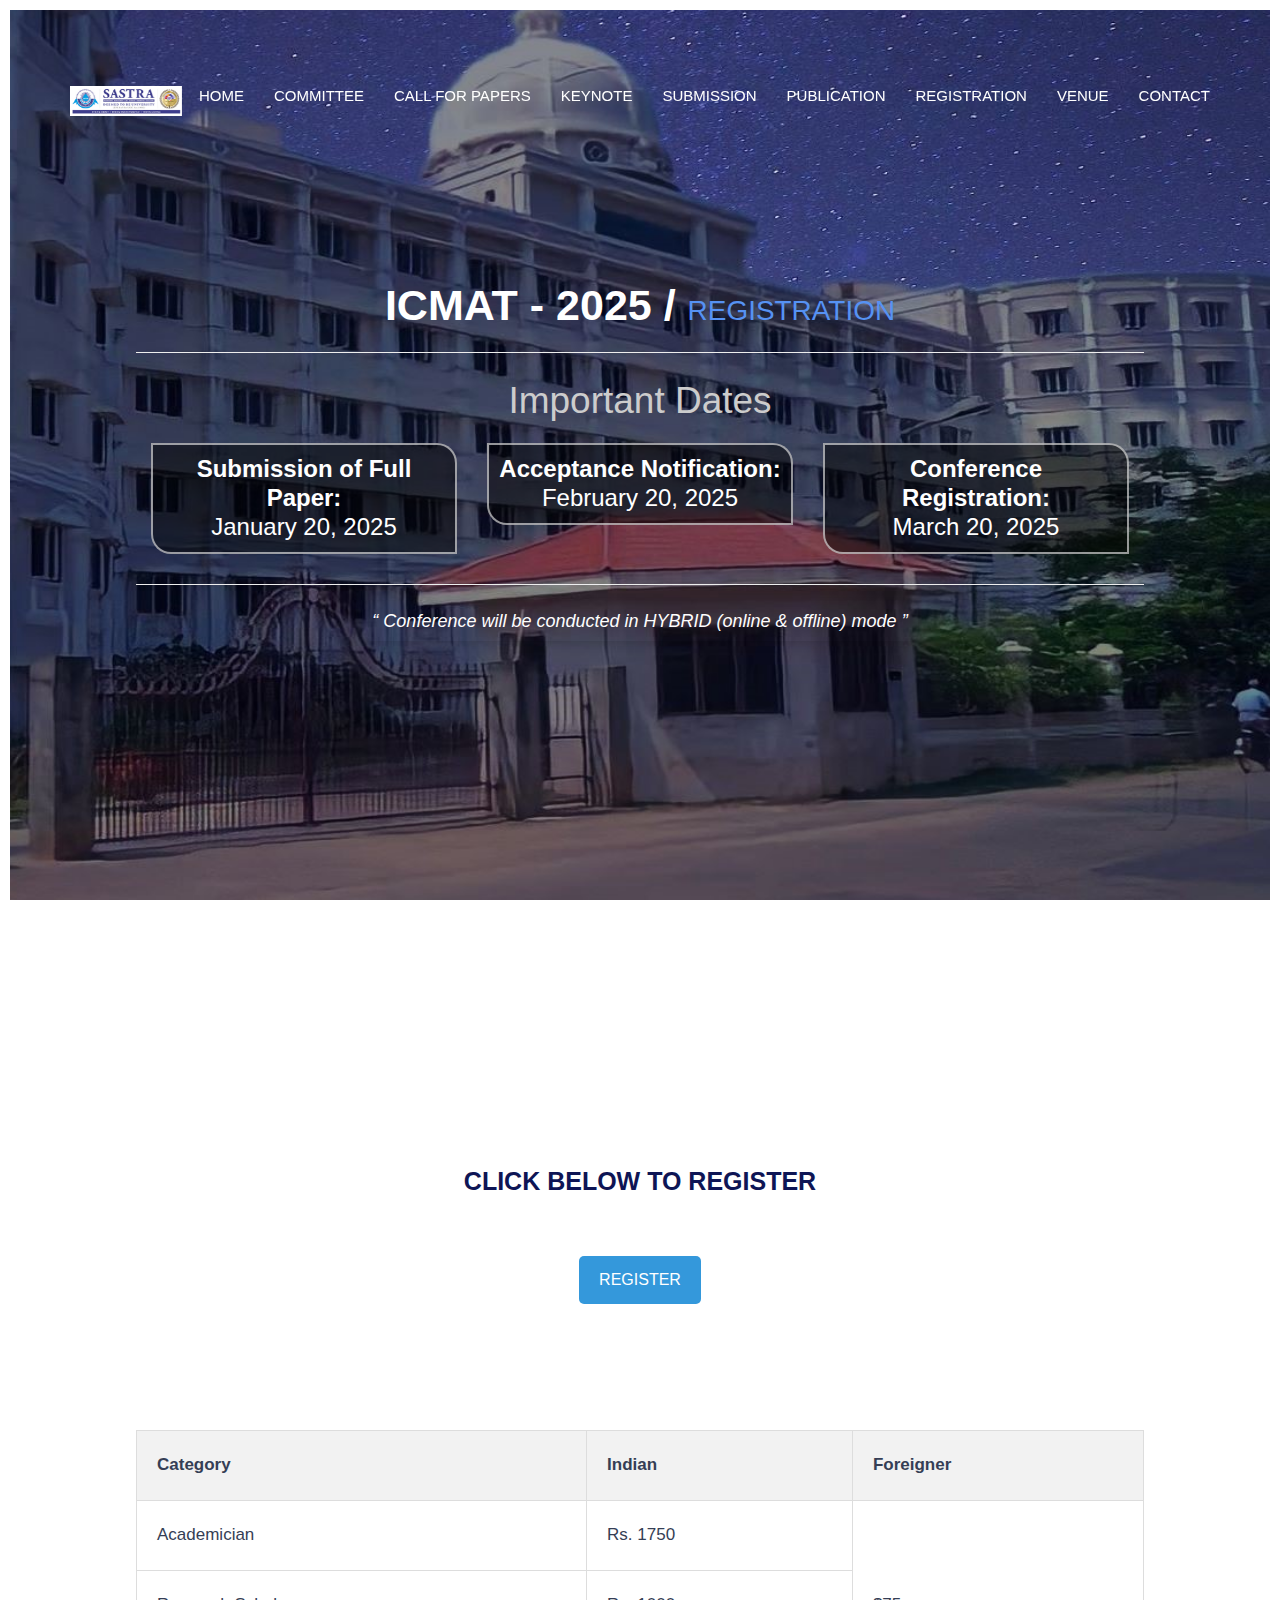
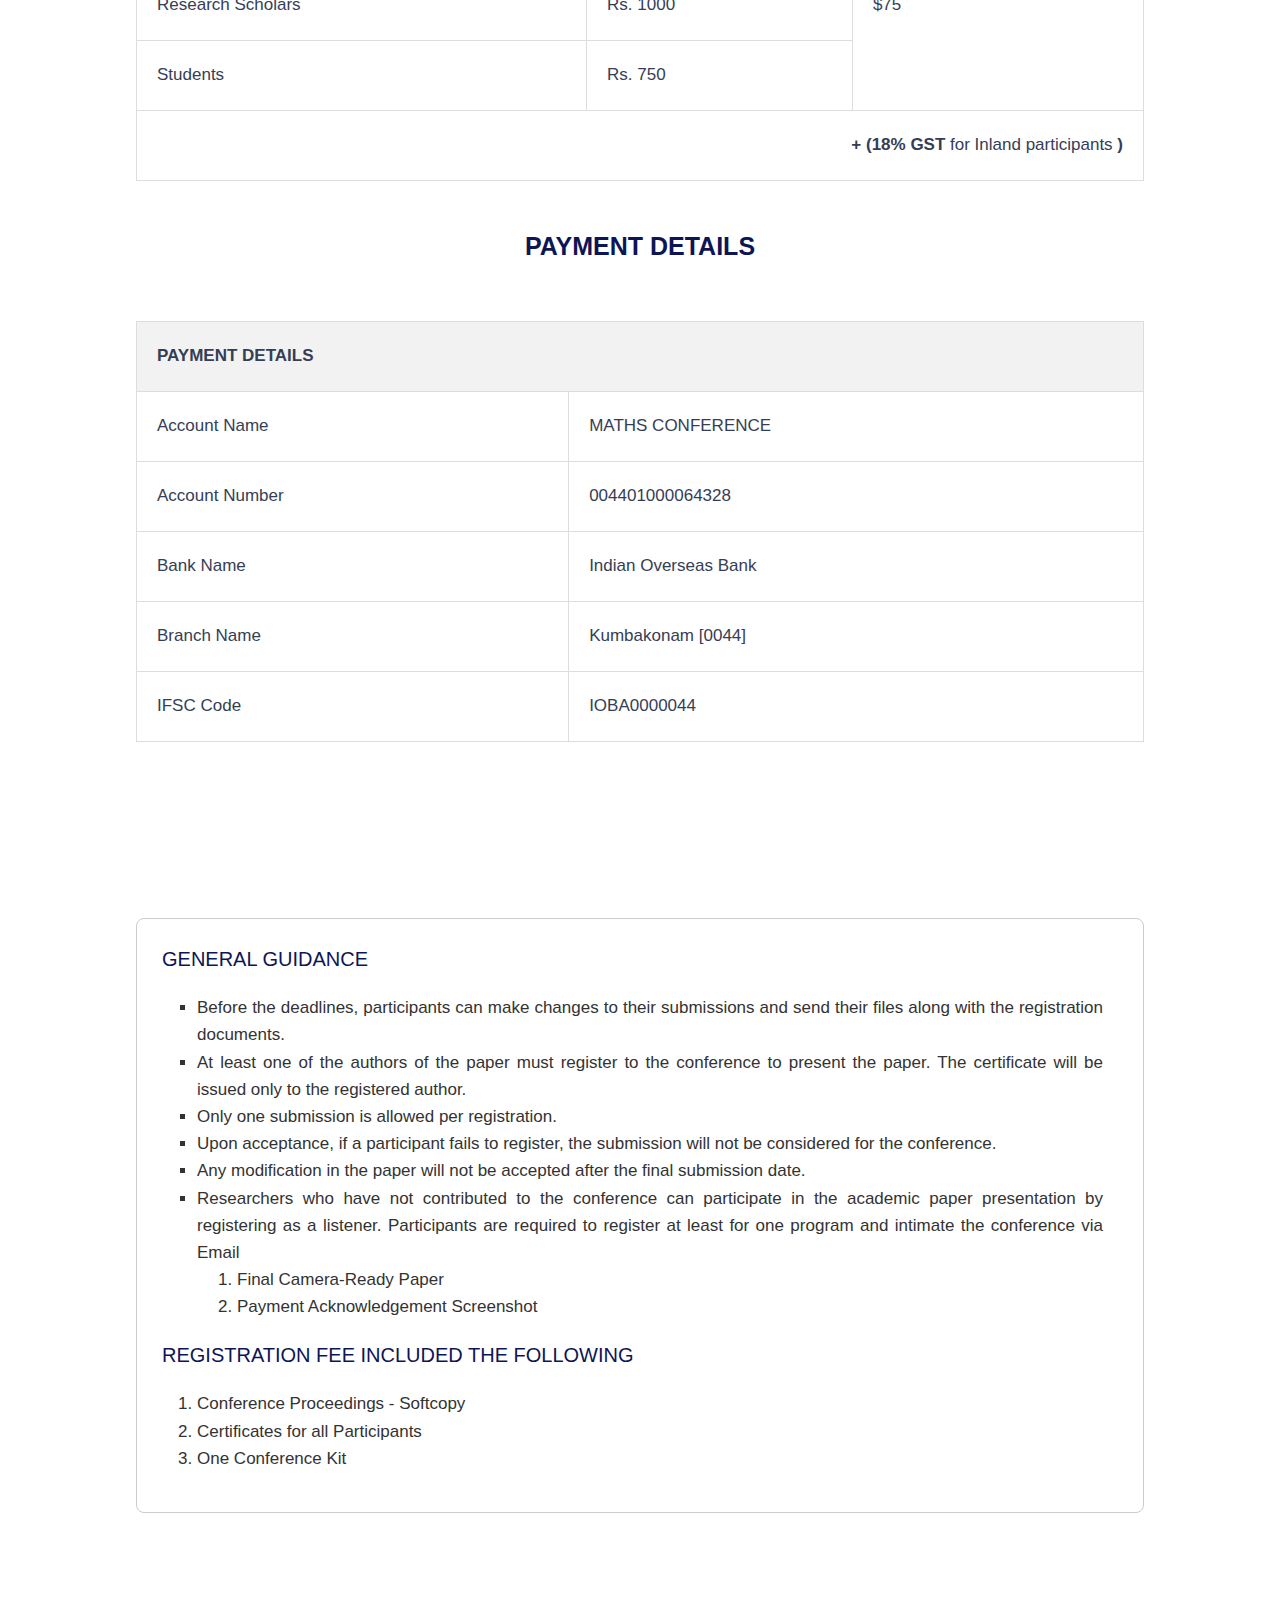
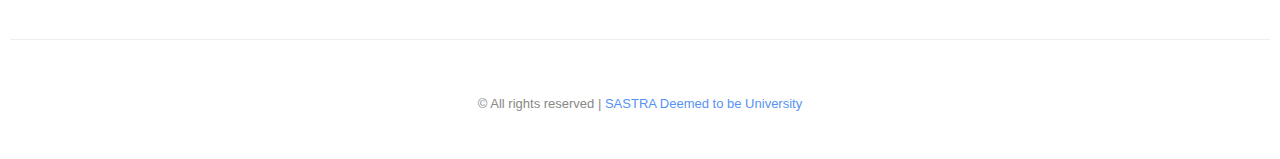
<file: registration.html>
<!DOCTYPE html>
<html>
  <head>
    <meta charset="utf-8" />
    <meta http-equiv="X-UA-Compatible" content="IE=edge" />
    <meta name="viewport" content="width=device-width, initial-scale=1" />
    <title>Registration | ICMAT-2025</title>
    <!-- favicon -->
    <link href="img/src.png" rel="icon" />
    <!-- web-fonts -->
    <link
      href="https://fonts.googleapis.com/css?family=Roboto:100,300,400,700,500"
      rel="stylesheet"
      type="text/css"
    />
    <!-- Bootstrap -->
    <link href="css/bootstrap.min.css" rel="stylesheet" />
    <!-- Style CSS -->
    <link href="css/style.css" rel="stylesheet" />
    <style>
      /* Style for the table */
      body {
        font-family: "Arial", sans-serif;
      }
      table {
        width: 100%;
        padding: 10%;
        border-collapse: collapse;
        margin-top: 10px;
      }

      /* Style for table headers */
      th,
      td {
        border: 1px solid #ddd;
        padding: 20px;
        text-align: left;
      }

      th {
        background-color: #f2f2f2;
      }
      section {
        margin: 10%;
      }
      section {
        padding: 0 !important;
      }
      /* Set the height for the image */
    </style>
  </head>
  <body id="page-top" data-spy="scroll" data-target=".navbar">
    <div id="main-wrapper">
      <!-- Page Preloader -->
      <div id="preloader">
        <div id="status">
          <div class="status-mes"></div>
        </div>
      </div>

      <header class="header">
        <!-- Navigation -->
        <nav class="navbar main-menu" role="navigation">
          <div class="container">
            <div class="navbar-header">
              <button
                type="button"
                class="navbar-toggle"
                data-toggle="collapse"
                data-target=".navbar-main-collapse"
              >
                <span class="sr-only">Toggle navigation</span>
                <span class="icon-bar"></span>
                <span class="icon-bar"></span>
                <span class="icon-bar"></span>
              </button>
              <a class="navbar-brand page-scroll" href="https://www.sastra.edu/"
                ><img src="img/sas24.jpg" alt="SASTRA"
              /></a>
            </div>

            <!-- Collect the nav links, forms, and other content for toggling -->
            <div
              class="collapse navbar-collapse navbar-right navbar-main-collapse"
            >
              <ul class="nav navbar-nav">
                <!-- Hidden li included to remove active class from about link when scrolled up past about section -->
                <li class="hidden"><a href="#page-top"></a></li>
                <li><a class="page-scroll" href="index.html">Home</a></li>
                <li>
                  <a class="page-scroll" href="committee.html">Committee</a>
                </li>
                <li>
                  <a class="page-scroll" href="call-for-paper.html"
                    >Call for Papers</a
                  >
                </li>
                <li><a class="page-scroll" href="keynote.html">Keynote</a></li>
                <li>
                  <a class="page-scroll" href="submission.html">Submission</a>
                </li>
                <li>
                  <a class="page-scroll" href="publication.html">Publication</a>
                </li>
                <li>
                  <a class="page-scroll" href="registration.html"
                    >Registration</a
                  >
                </li>
                <li><a class="page-scroll" href="venue.html">Venue</a></li>

                <li><a class="page-scroll" href="contact.html">Contact</a></li>
              </ul>
            </div>
            <!-- /.navbar-collapse -->
          </div>
          <!-- /.container -->
        </nav>

        <!-- .nav -->
      </header>

      <div style="height: 120vh" class="jumbotron text-center">
        <div class="content">
          <h1>
            ICMAT - 2025 / <small><a href="#"> REGISTRATION </a></small>
          </h1>
          <hr />
          <div class="container">
            <h2 class="text-center mb-4" style="color: #ccc">
              Important Dates
            </h2>
            <div class="row">
              <div class="col-md-4 mb-3">
                <div class="event-date circle-border p-3 text-center">
                  <strong>Submission of Full Paper:</strong> <br />
                  <span>January 20, 2025</span>
                </div>
              </div>
              <div class="col-md-4 mb-3">
                <div class="event-date circle-border p-3 text-center">
                  <strong>Acceptance Notification:</strong> <br />
                  <span>February 20, 2025</span>
                </div>
              </div>
              <div class="col-md-4 mb-3">
                <div class="event-date circle-border p-3 text-center">
                  <strong>Conference Registration:</strong> <br />
                  <span>March 20, 2025</span>
                </div>
              </div>
            </div>
          </div>
          <hr />
          <div class="event-date">
            <q
              style="
                font-style: italic;
                color: #fffefe;
                font-size: 18px;
                padding: 10px;
                background-color: #ffffff00;
                border-radius: 8px;
                box-shadow: 0 4px 8px rgba(0, 0, 0, 0.1);
                text-align: center;
              "
            >
              Conference will be conducted in HYBRID (online &amp; offline) mode
            </q>
          </div>
        </div>
      </div>
      <!-- .Jumbotron-->

      <div style="padding-top: 4%; text-align: center">
        <div style="padding-top: 2%" class="section-title">
          <h1>CLICK BELOW TO REGISTER</h1>
        </div>
        <a
          href="https://docs.google.com/forms/d/e/1FAIpQLSeyevk1jEZ4D0wNeZSvQM88gwB-g1VyLTMD8rLd8oQs6zgjhg/viewform?usp=pp_url"
        >
          <button
            style="
              padding: 10px 20px;
              font-size: 16px;
              background-color: #3498db;
              color: #fff;
              border: none;
              border-radius: 5px;
              cursor: pointer;
            "
          >
            REGISTER
          </button>
        </a>
      </div>

      <section style="padding-top: 4%">
        <table>
          <thead>
            <tr>
              <th>Category</th>
              <th>Indian</th>
              <th>Foreigner</th>
            </tr>
          </thead>
          <tbody>
            <tr>
              <td>Academician</td>
              <td>Rs. 1750</td>
              <td rowspan="3">$75</td>
            </tr>
            <tr>
              <td>Research Scholars</td>
              <td>Rs. 1000</td>
            </tr>
            <tr>
              <td>Students</td>
              <td>Rs. 750</td>
            </tr>
            <tr>
              <td colspan="3" style="text-align: right">
                <strong> + (18% GST </strong> for Inland participants
                <strong>)</strong>
              </td>
            </tr>
          </tbody>
        </table>

        <div style="padding-top: 5%" class="section-title">
          <h1>PAYMENT DETAILS</h1>
        </div>

        <table>
          <thead>
            <tr>
              <th colspan="2">PAYMENT DETAILS</th>
            </tr>
          </thead>
          <tbody>
            <tr>
              <td>Account Name</td>
              <td>MATHS CONFERENCE</td>
            </tr>
            <tr>
              <td>Account Number</td>
              <td>004401000064328</td>
            </tr>
            <tr>
              <td>Bank Name</td>
              <td>Indian Overseas Bank</td>
            </tr>
            <tr>
              <td>Branch Name</td>
              <td>Kumbakonam [0044]</td>
            </tr>
            <tr>
              <td>IFSC Code</td>
              <td>IOBA0000044</td>
            </tr>
          </tbody>
        </table>

        <div style="padding-top: 5%" class="section-title">
          <!-- <h3 style="color: red; margin-top: -60px">WILL BE UPDATED SOON</h3> -->
        </div>
      </section>
      <section
        style="
          line-height: 1.6;
          color: #333;
          padding: 20px !important;
          border: 1px solid #ccc;
          border-radius: 8px;
        "
      >
        <h4 style="font-size: 20px; margin: 5px; text-align: left">
          GENERAL GUIDANCE
        </h4>
        <ul
          style="
            margin: 20px;
            list-style-type: square;
            padding-left: 20px;
            text-align: justify;
          "
        >
          <li>
            Before the deadlines, participants can make changes to their
            submissions and send their files along with the registration
            documents.
          </li>
          <li>
            At least one of the authors of the paper must register to the
            conference to present the paper. The certificate will be issued only
            to the registered author.
          </li>
          <li>Only one submission is allowed per registration.</li>
          <li>
            Upon acceptance, if a participant fails to register, the submission
            will not be considered for the conference.
          </li>
          <li>
            Any modification in the paper will not be accepted after the final
            submission date.
          </li>
          <li>
            Researchers who have not contributed to the conference can
            participate in the academic paper presentation by registering as a
            listener. Participants are required to register at least for one
            program and intimate the conference via Email
          </li>
          <ol>
            <li>Final Camera-Ready Paper</li>
            <li>Payment Acknowledgement Screenshot</li>
          </ol>
        </ul>

        <h4 style="font-size: 20px; margin: 5px; text-align: left">
          REGISTRATION FEE INCLUDED THE FOLLOWING
        </h4>
        <ol style="margin: 20px; padding-left: 20px">
          <li>Conference Proceedings - Softcopy</li>
          <li>Certificates for all Participants</li>
          <li>One Conference Kit</li>
        </ol>
      </section>

      <hr />

      <footer class="footer">
        <div class="copyright-section">
          <div class="container">
            <div class="col-md-12">
              <div class="copytext text-center">
                &copy; All rights reserved |
                <a href="https://www.sastra.edu/" target="_blank"
                  >SASTRA Deemed to be University</a
                >
              </div>
            </div>
          </div>
          <!-- .container -->
        </div>
        <!-- .copyright-section -->
      </footer>
      <!-- .footer -->
    </div>
    <!-- #main-wrapper -->

    <!-- jquery -->
    <script src="js/jquery-2.1.4.min.js"></script>

    <!-- Bootstrap -->
    <script src="js/bootstrap.min.js"></script>

    <!-- Plugin JavaScript -->
    <script src="js/jquery.easing.min.js"></script>

    <!-- Google Maps API Key - Use your own API key to enable the map feature. More information on the Google Maps API can be found at https://developers.google.com/maps/ -->

    <!--<script src="js/one-page-nav.js"></script>-->
    <script src="js/scripts.js"></script>
  </body>
</html>
</file>
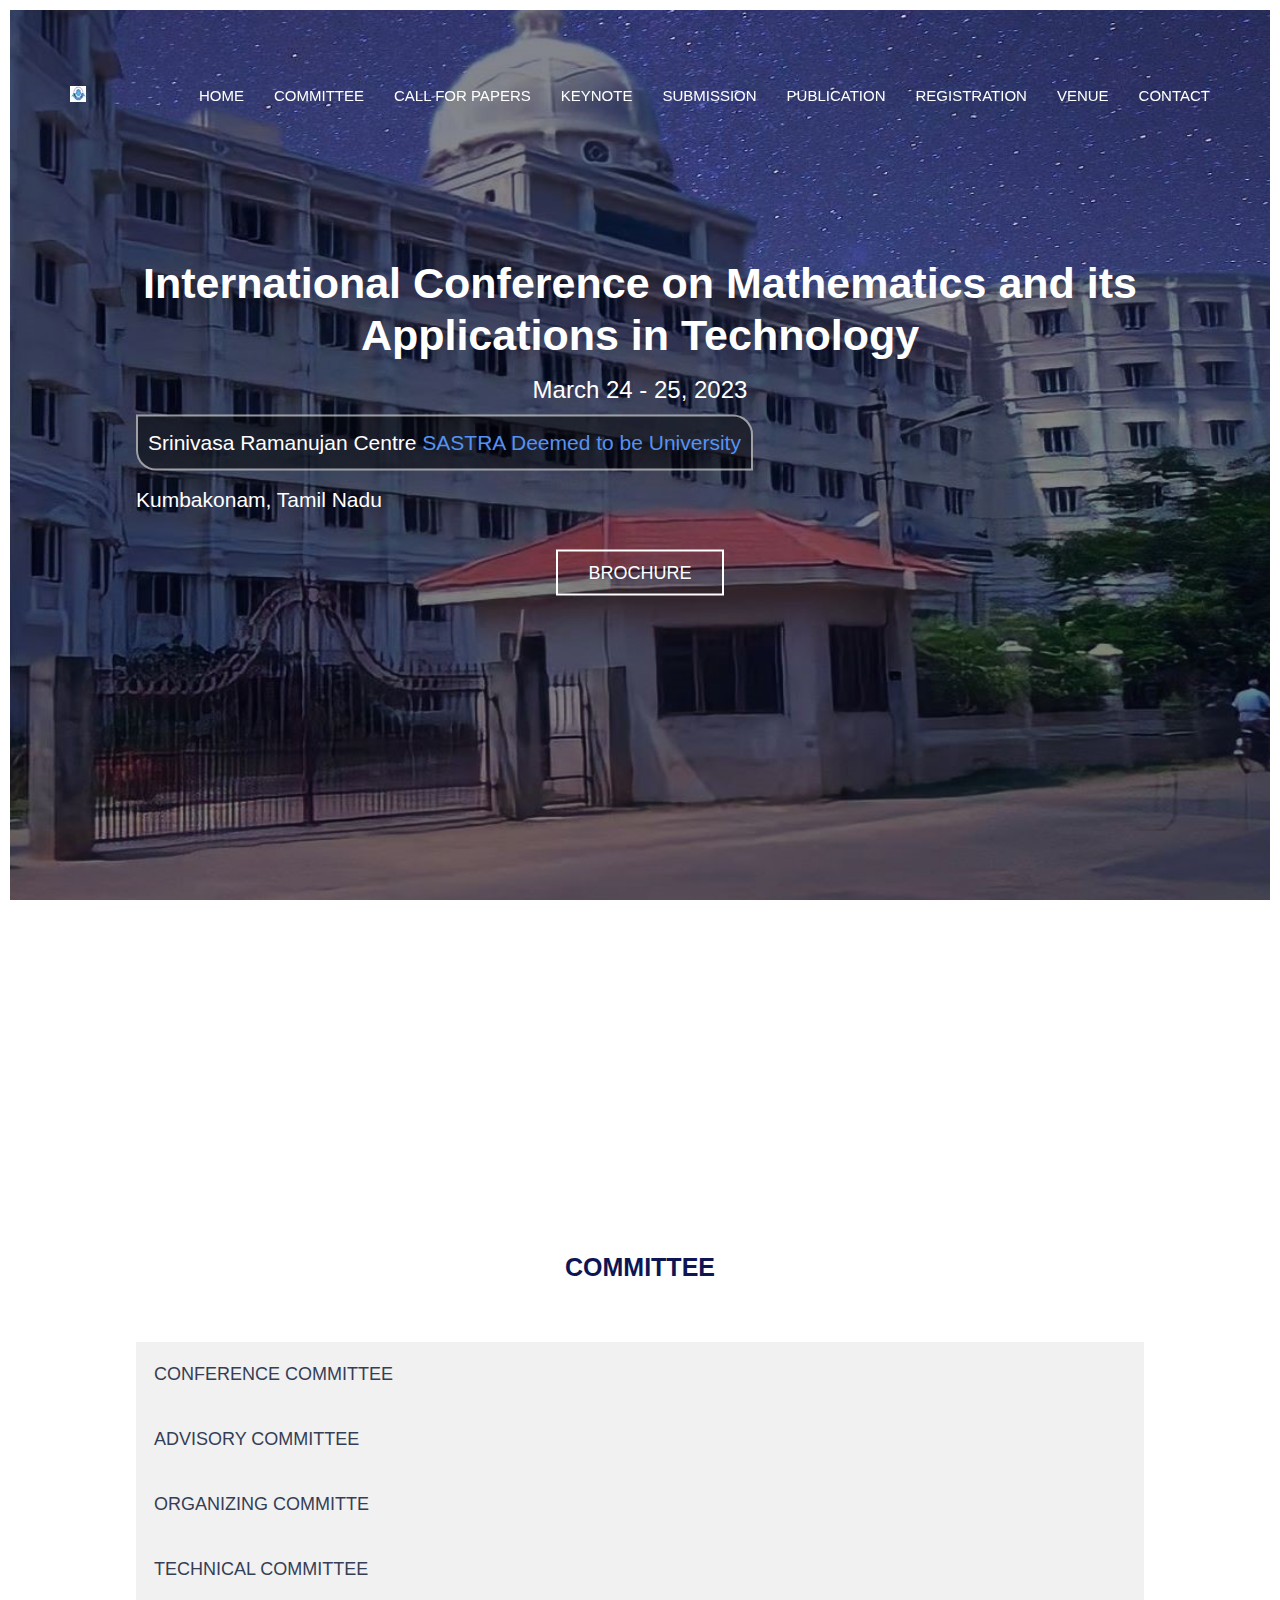
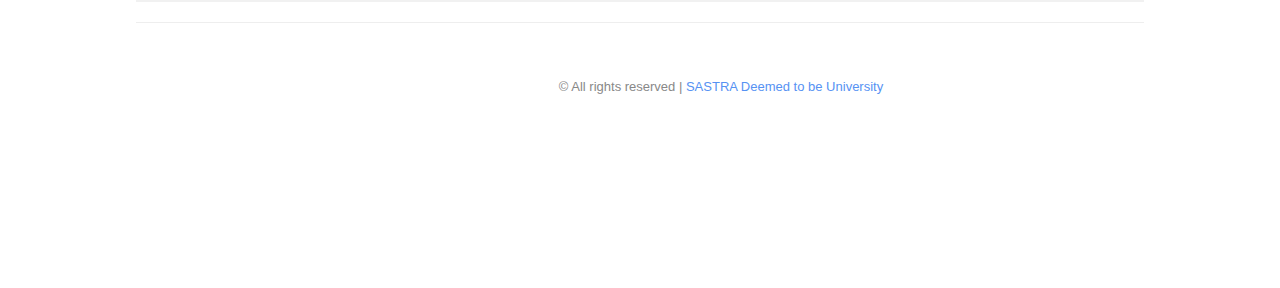
<file: speaker.html>
<!DOCTYPE html>
<html>
<head>
    <meta charset="utf-8">
    <meta http-equiv="X-UA-Compatible" content="IE=edge">
    <meta name="viewport" content="width=device-width, initial-scale=1">
    <title>ICMAT-2023</title>
    <!-- favicon -->
    <link href="src.jpg" rel=icon>
    <!-- web-fonts -->
    <link href='https://fonts.googleapis.com/css?family=Roboto:100,300,400,700,500' rel='stylesheet' type='text/css'>
    <!-- Bootstrap -->
    <link href="css/bootstrap.min.css" rel="stylesheet">
    <!-- Style CSS -->
    <link href="css/style.css" rel="stylesheet">
	<style>
		/* Add your global styles here */
		
body {
	font-family: 'Arial', sans-serif;
}


		.collapsible {
			cursor: pointer;
			padding: 18px;
			width: 100%;
			border: none;
			text-align: left;
			outline: none;
			font-size: 18px;
			background-color: #f1f1f1;
		}
	
		.contents {
			padding: 0 18px;
			display: none;
			overflow: hidden;
			background-color: #f9f9f9;
		}
	</style>
</head>
<body id="page-top" data-spy="scroll" data-target=".navbar">
<div id="main-wrapper">
    <!-- Page Preloader -->
    <div id="preloader">
        <div id="status">
            <div class="status-mes"></div>
        </div>
    </div>

    <header class="header">
        <!-- Navigation -->
        <nav class="navbar main-menu" role="navigation">
            <div class="container">
                <div class="navbar-header">
                    <button type="button" class="navbar-toggle" data-toggle="collapse" data-target=".navbar-main-collapse">
                        <span class="sr-only">Toggle navigation</span>
                        <span class="icon-bar"></span>
                        <span class="icon-bar"></span>
                        <span class="icon-bar"></span>
                    </button>
                    <a class="navbar-brand page-scroll" href="#page-top"><img src="img/src.jpg" alt=""></a>
                </div>

                <!-- Collect the nav links, forms, and other content for toggling -->
                <div class="collapse navbar-collapse navbar-right navbar-main-collapse">
                    <ul class="nav navbar-nav">
                        <!-- Hidden li included to remove active class from about link when scrolled up past about section -->
                        <li class="hidden"><a href="#page-top"></a></li>
                        <li><a class="page-scroll" href="index.html">Home</a></li>
                        <li><a class="page-scroll" href="speaker.html">Committee</a></li>
                        <li><a class="page-scroll" href="call-for-paper.html">Call for Papers</a></li>
                        <li><a class="page-scroll" href="keynote.html">Keynote</a></li>
                        <li><a class="page-scroll" href="submission.html">Submission</a></li>
                        <li><a class="page-scroll" href="publication.html">Publication</a></li>
                        <li><a class="page-scroll" href="registration.html">Registration</a></li>
                        <li><a class="page-scroll" href="venue.html">Venue</a></li>
                        
                        <li><a class="page-scroll" href="contact.html">Contact</a></li>
                    </ul>
                </div>
                <!-- /.navbar-collapse -->
            </div>
            <!-- /.container -->
        </nav>

        <!-- .nav -->

    </header>

    <div style="height: 110vh;" class="jumbotron text-center">
        <div class="content">
            <h1 >International Conference on Mathematics and its Applications in Technology</h1>
            <!--<div class="scrolling-text">Your scrolling text goes here. Make it as long as you want!</div>-->
            
            <div class="event-date">March 24 - 25, 2023</div>
            
            <p class="lead">
                <b class = "circle-border">Srinivasa Ramanujan Centre
                    <a href="https://www.sastra.edu/" target="_blank">SASTRA Deemed to be University</a>
                </b>
                <p>Kumbakonam, Tamil Nadu</p>
            </p>
            <button style = "padding-top: .9%; padding-bottom: .9%;" type="button" class="btn btn-default btn-lg">Brochure</button>
        </div>
    </div>
    <!-- .Jumbotron-->
    
	<section style="padding-top: 10%;"  id="section-intro" class="section-wrapper about-event">
		
		<div class="section-title">
			<h1>COMMITTEE</h1>
		</div>
		<div class="collapsible" onclick="toggleContent('content1')">CONFERENCE COMMITTEE</div>
		<div class="contents" id="content1">
			<p>
				<h3>CHIEF PATRON</h3> <hr>
				<strong>Prof. R. Sethuraman</strong> <br> Chancellor, SASTRA.
			</p>
			<p>
				<h3>PATRONS</h3> <hr>
				<strong>Prof. S. Vaidhyasubramaniam</strong> <br> Vice Chancellor, SASTRA
			</p>
			<p><strong>Prof. R. Chandramouli</strong><br>Registrar, SASTRA</p>
			<p><strong>Prof. S. Swaminathan</strong><br>Dean P&D, SASTRA</p>
			<p>
				<h3>CONVENOR</h3> <hr>
				<strong>Dr. D. Narasimhan, </strong>Dept. of Mathematics,
				<br> Srinivasa Ramanujan Centre<br>SASTRA,Kumbakonam</p>
				
			<p>
				<h3>CO-CONVENORS</h3> <hr>
				<strong>Dr. A. Srinivasan</strong>, Dept. of ECE
				<br> Srinivasa Ramanujan Centre<br>SASTRA,Kumbakonam</p>
				<strong>Dr. S. Meganathan</strong>, Dept. of CSE
				<br> Srinivasa Ramanujan Centre<br>SASTRA,Kumbakonam</p>
			</p>
			<br>
			<em>Srinivasa Ramanujan Centre, SASTRA</em>
		</div>
	
		<div class="collapsible" onclick="toggleContent('content2')">ADVISORY COMMITTEE</div>
		<div class="contents" id="content2">
			<p>
				<strong>Dr. Tzung-Pei Hong, </strong> <br>  AI Research Center, National University of Kaohsiung, Taiwan
			</p>
			<p>
				<strong>Dr. Tzung-Pei Hong, </strong> <br>  AI Research Center, National University of Kaohsiung, Taiwan
			</p>
			<p>
				<strong>Dr. Tzung-Pei Hong, </strong> <br>  AI Research Center, National University of Kaohsiung, Taiwan
			</p>
			<p>
				<strong>Dr. Tzung-Pei Hong, </strong> <br>  AI Research Center, National University of Kaohsiung, Taiwan
			</p>
			<p>
				<strong>Dr. Tzung-Pei Hong, </strong> <br>  AI Research Center, National University of Kaohsiung, Taiwan
			</p>
			<p>
				<strong>Dr. Tzung-Pei Hong, </strong> <br>  AI Research Center, National University of Kaohsiung, Taiwan
			</p>
			
			
		</div>

	
		<div class="collapsible" onclick="toggleContent('content3')">ORGANIZING COMMITTE</div>
		<div class="contents" id="content3">
			
		</div>
	
		<div class="collapsible" onclick="toggleContent('content4')">TECHNICAL COMMITTEE</div>
		<div class="contents" id="content4">
			
		</div>
	
		<script>
			function toggleContent(contentId) {
				var content = document.getElementById(contentId);
				if (content.style.display === "block") {
					content.style.display = "none";
				} else {
					content.style.display = "block";
				}
			}
		</script>
    
    <hr>

	

    <footer class="footer">
        <div class="copyright-section">
            <div class="container">
                <div class="col-md-12">
                    <div class="copytext text-center">&copy; All rights reserved |  <a href="https://www.sastra.edu/" target="_blank">SASTRA Deemed to be University</a></div>
                </div>
            </div>
            <!-- .container -->
        </div>
        <!-- .copyright-section -->
    </footer>
    <!-- .footer -->

</div>
<!-- #main-wrapper -->


<!-- jquery -->
<script src="js/jquery-2.1.4.min.js"></script>

<!-- Bootstrap -->
<script src="js/bootstrap.min.js"></script>

<!-- Plugin JavaScript -->
<script src="js/jquery.easing.min.js"></script>

<!-- Google Maps API Key - Use your own API key to enable the map feature. More information on the Google Maps API can be found at https://developers.google.com/maps/ -->


<!--<script src="js/one-page-nav.js"></script>-->
<script src="js/scripts.js"></script>
</body>
</html>
</file>
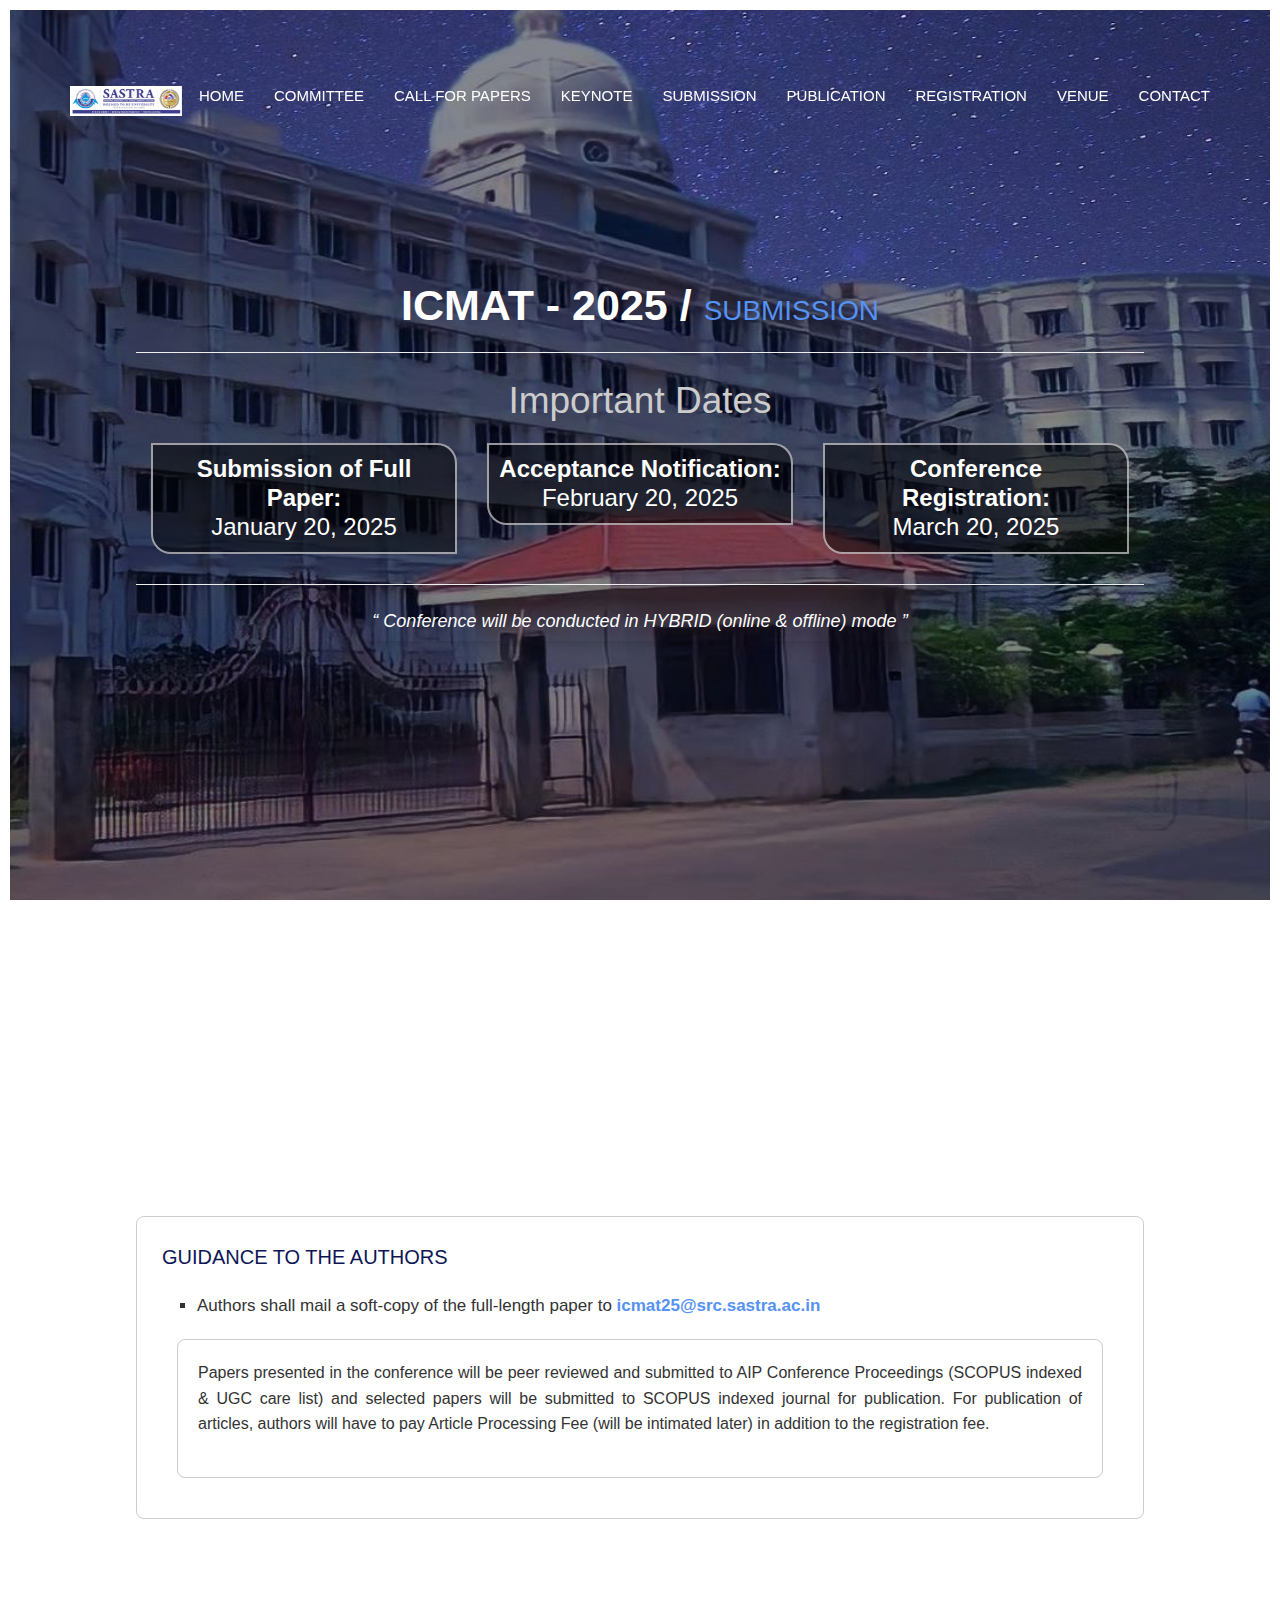
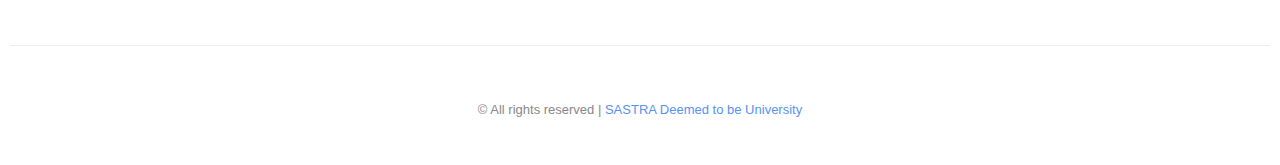
<file: submission.html>
<!DOCTYPE html>
<html>
  <head>
    <meta charset="utf-8" />
    <meta http-equiv="X-UA-Compatible" content="IE=edge" />
    <meta name="viewport" content="width=device-width, initial-scale=1" />
    <title>Submission | ICMAT-2025</title>
    <!-- favicon -->
    <link href="img/src.png" rel="icon" />
    <!-- web-fonts -->
    <!-- <link href='https://fonts.googleapis.com/css?family=Roboto:100,300,400,700,500' rel='stylesheet' type='text/css'> -->
    <!-- Bootstrap -->
    <link href="css/bootstrap.min.css" rel="stylesheet" />
    <!-- Style CSS -->
    <link href="css/style.css" rel="stylesheet" />
    <style>
      body {
        font-family: "Arial", sans-serif;
      }
      section {
        margin: 10%;
      }
    </style>
  </head>
  <body id="page-top" data-spy="scroll" data-target=".navbar">
    <div id="main-wrapper">
      <!-- Page Preloader -->
      <div id="preloader">
        <div id="status">
          <div class="status-mes"></div>
          <div></div>
        </div>
      </div>

      <header class="header">
        <!-- Navigation -->
        <nav class="navbar main-menu" role="navigation">
          <div class="container">
            <div class="navbar-header">
              <button
                type="button"
                class="navbar-toggle"
                data-toggle="collapse"
                data-target=".navbar-main-collapse"
              >
                <span class="sr-only">Toggle navigation</span>
                <span class="icon-bar"></span>
                <span class="icon-bar"></span>
                <span class="icon-bar"></span>
              </button>
              <a class="navbar-brand page-scroll" href="https://www.sastra.edu/"
                ><img src="img/sas24.jpg" alt="SASTRA"
              /></a>
            </div>

            <!-- Collect the nav links, forms, and other content for toggling -->
            <div
              class="collapse navbar-collapse navbar-right navbar-main-collapse"
            >
              <ul class="nav navbar-nav">
                <!-- Hidden li included to remove active class from about link when scrolled up past about section -->
                <li class="hidden"><a href="#page-top"></a></li>
                <li><a class="page-scroll" href="index.html">Home</a></li>
                <li>
                  <a class="page-scroll" href="committee.html">Committee</a>
                </li>
                <li>
                  <a class="page-scroll" href="call-for-paper.html"
                    >Call for Papers</a
                  >
                </li>
                <li><a class="page-scroll" href="keynote.html">Keynote</a></li>
                <li>
                  <a class="page-scroll" href="submission.html">Submission</a>
                </li>
                <li>
                  <a class="page-scroll" href="publication.html">Publication</a>
                </li>
                <li>
                  <a class="page-scroll" href="registration.html"
                    >Registration</a
                  >
                </li>
                <li><a class="page-scroll" href="venue.html">Venue</a></li>

                <li><a class="page-scroll" href="contact.html">Contact</a></li>
              </ul>
            </div>
            <!-- /.navbar-collapse -->
          </div>
          <!-- /.container -->
        </nav>

        <!-- .nav -->
      </header>

      <div style="height: 120vh" class="jumbotron text-center">
        <div class="content">
          <h1>
            ICMAT - 2025 / <small><a href="#"> SUBMISSION </a></small>
          </h1>
          <hr />
          <div class="container">
            <h2 class="text-center mb-4" style="color: #ccc">
              Important Dates
            </h2>
            <div class="row">
              <div class="col-md-4 mb-3">
                <div class="event-date circle-border p-3 text-center">
                  <strong>Submission of Full Paper:</strong> <br />
                  <span>January 20, 2025</span>
                </div>
              </div>
              <div class="col-md-4 mb-3">
                <div class="event-date circle-border p-3 text-center">
                  <strong>Acceptance Notification:</strong> <br />
                  <span>February 20, 2025</span>
                </div>
              </div>
              <div class="col-md-4 mb-3">
                <div class="event-date circle-border p-3 text-center">
                  <strong>Conference Registration:</strong> <br />
                  <span>March 20, 2025</span>
                </div>
              </div>
            </div>
          </div>
          <hr />
          <div class="event-date">
            <q
              style="
                font-style: italic;
                color: #fffefe;
                font-size: 18px;
                padding: 10px;
                background-color: #ffffff00;
                border-radius: 8px;
                box-shadow: 0 4px 8px rgba(0, 0, 0, 0.1);
                text-align: center;
              "
            >
              Conference will be conducted in HYBRID (online &amp; offline) mode
            </q>
          </div>
        </div>
      </div>
    </div>
    <!-- .Jumbotron-->

    <section
      style="
        line-height: 1.6;
        color: #333;
        padding: 20px;
        border: 1px solid #ccc;
        border-radius: 8px;
      "
    >
      <h4 style="font-size: 20px; margin: 5px; text-align: left">
        GUIDANCE TO THE AUTHORS
      </h4>
      <ul style="margin: 20px; list-style-type: square; padding-left: 20px">
        <li>
          Authors shall mail a soft-copy of the full-length paper to
          <a href="mailto:icmat25@src.sastra.ac.in" style="font-weight: bold"
            >icmat25@src.sastra.ac.in</a
          >
        </li>
      </ul>
      <div
        style="
          font-size: 16px;
          line-height: 1.6;
          color: #333;
          margin: 20px;
          padding: 20px;
          border: 1px solid #ccc;
          border-radius: 8px;
        "
      >
        <p>
          Papers presented in the conference will be peer reviewed and submitted
          to AIP Conference Proceedings (SCOPUS indexed &amp; UGC care list) and
          selected papers will be submitted to SCOPUS indexed journal for
          publication. For publication of articles, authors will have to pay
          Article Processing Fee (will be intimated later) in addition to the
          registration fee.
        </p>
      </div>

      <!-- <div style="font-size: 16px; line-height: 1.6; color: #333; margin: 20px; padding: 20px; border: 1px solid #ccc; border-radius: 8px;">

            <h2 style="text-align: center; font-size: 24px; margin-bottom: 20px;">Important Information</h2>
        
            <ul style="list-style-type: none; padding: 0; margin: 0 0 20px 0;">
                <li><strong>Papers presented in the conference will be peer-reviewed and published in AIP Conference Proceedings (SCOPUS indexed & UGC care list).</strong></li>
                <li><strong>Selected papers will be submitted to SCOPUS indexed journal for publication.</strong></li>
                <li><strong>For the publication of articles, authors will have to pay a processing fee in addition to the registration fee.</strong></li>
            </ul>
        
        </div> -->
    </section>

    <hr />

    <footer class="footer">
      <div class="copyright-section">
        <div class="container">
          <div class="col-md-12">
            <div class="copytext text-center">
              &copy; All rights reserved |
              <a href="https://www.sastra.edu/" target="_blank"
                >SASTRA Deemed to be University</a
              >
            </div>
          </div>
        </div>
        <!-- .container -->
      </div>
      <!-- .copyright-section -->
    </footer>
    <!-- .footer -->

    <!-- #main-wrapper -->

    <!-- jquery -->
    <script src="js/jquery-2.1.4.min.js"></script>

    <!-- Bootstrap -->
    <script src="js/bootstrap.min.js"></script>

    <!-- Plugin JavaScript -->
    <script src="js/jquery.easing.min.js"></script>

    <!-- Google Maps API Key - Use your own API key to enable the map feature. More information on the Google Maps API can be found at https://developers.google.com/maps/ -->

    <!--<script src="js/one-page-nav.js"></script>-->
    <script src="js/scripts.js"></script>
  </body>
</html>
</file>
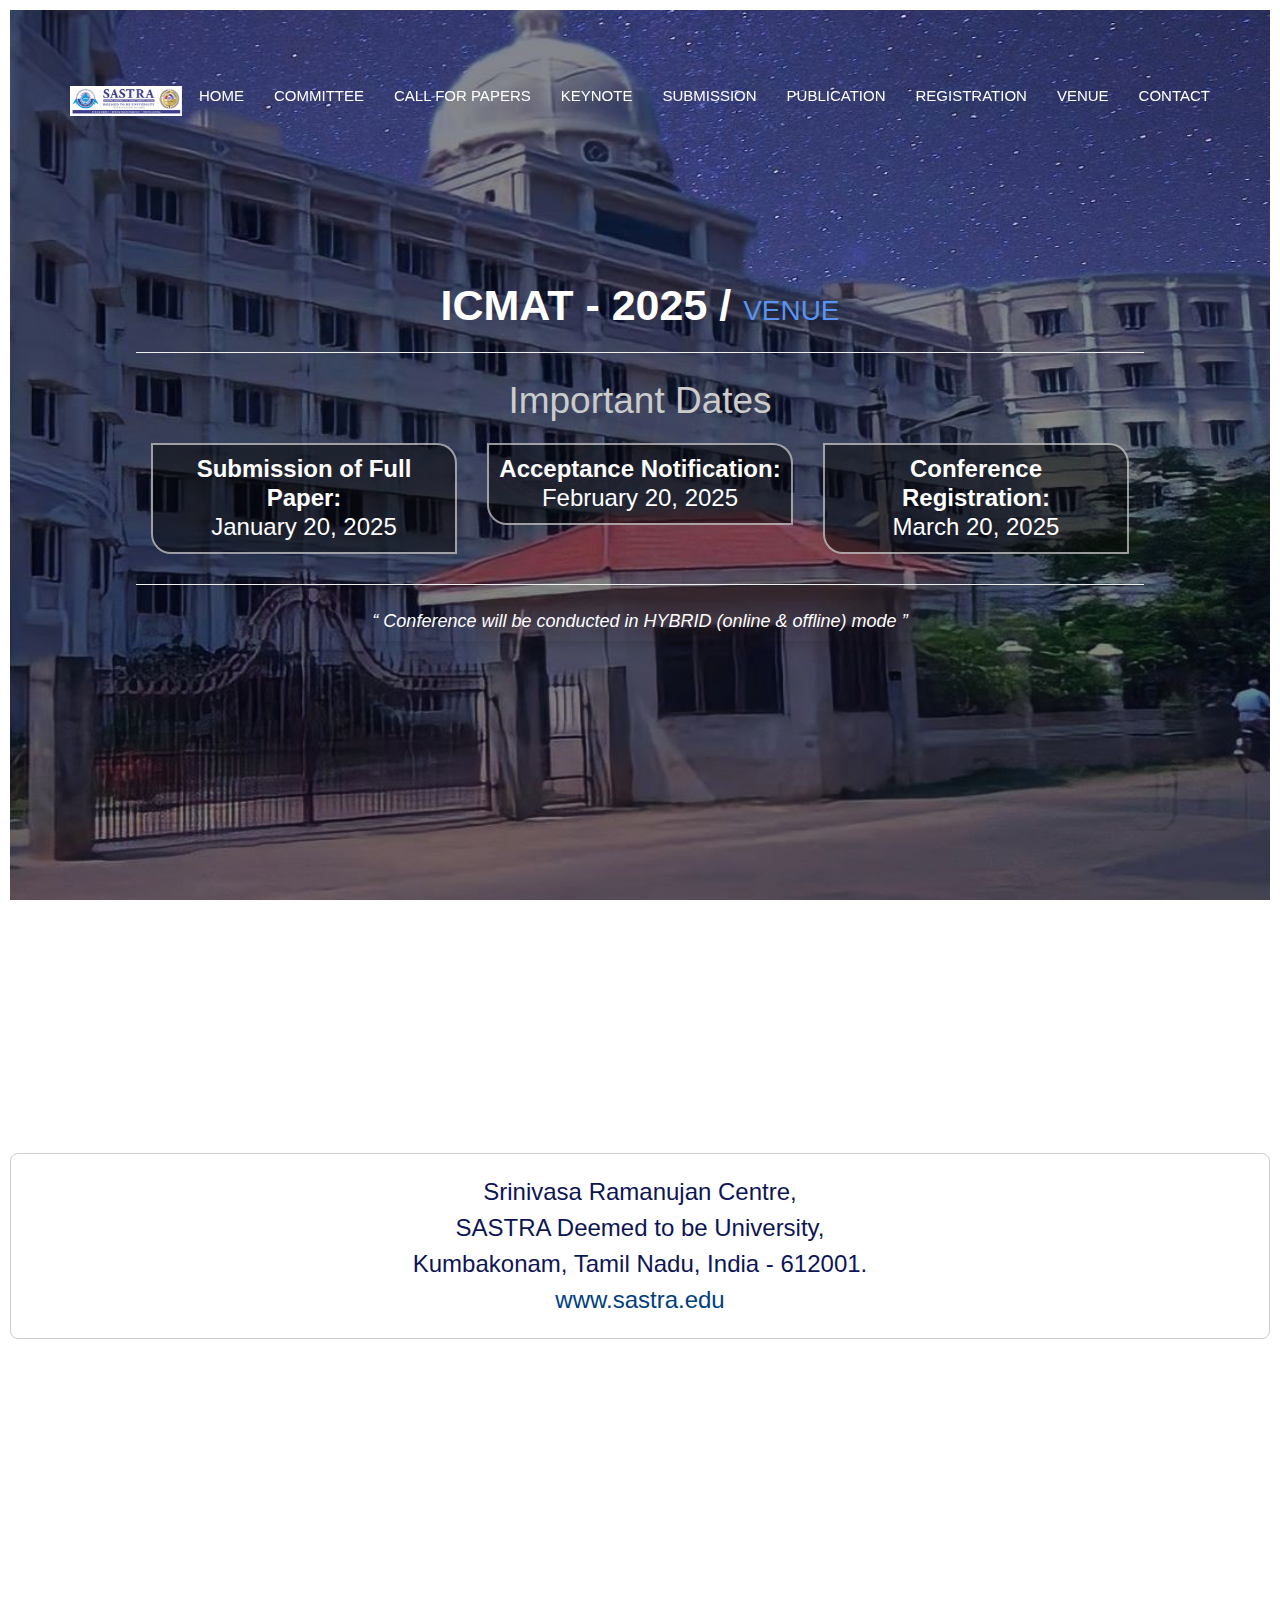
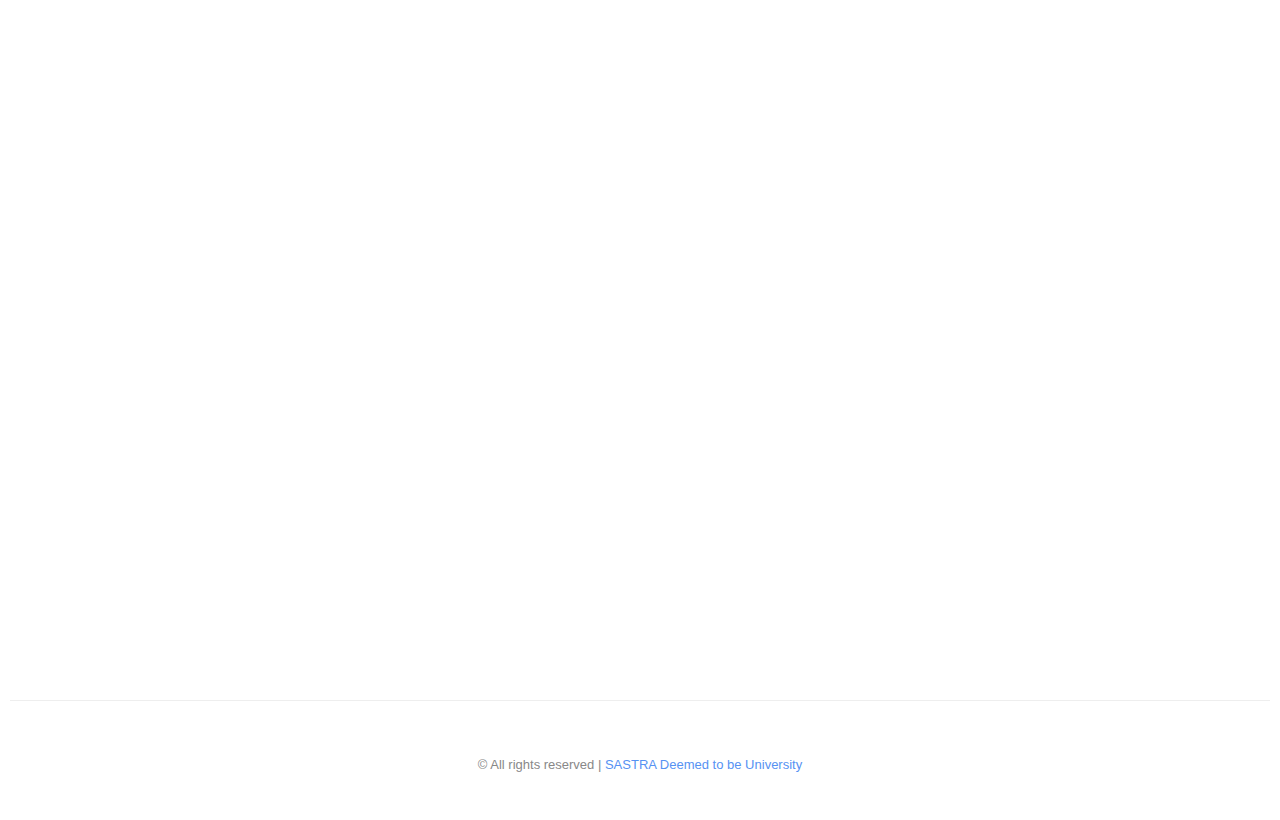
<file: venue.html>
<!DOCTYPE html>
<html>
<head>
    <meta charset="utf-8">
    <meta http-equiv="X-UA-Compatible" content="IE=edge">
    <meta name="viewport" content="width=device-width, initial-scale=1">
    <title>Venue | ICMAT-2025</title>
    <!-- favicon -->
    <link href="img/src.png" rel="icon">
    <!-- web-fonts -->
    <!-- <link href='https://fonts.googleapis.com/css?family=Roboto:100,300,400,700,500' rel='stylesheet' type='text/css'> -->
    <!-- Bootstrap -->
    <link href="css/bootstrap.min.css" rel="stylesheet">
    <!-- Style CSS -->
    <link href="css/style.css" rel="stylesheet">
    <style>
        .map-container {
            margin: 10%;
            position: relative;
            padding-bottom: 56.25%; /* Adjust this value based on the aspect ratio of your map */
            height: 0;
            overflow: hidden;
        }
    
        .map {
            position: absolute;
            top: 0;
            left: 0;
            width: 100%;
            height: 100%;
            border: 10px; /* You may adjust this value as needed */
        }
        .contact-grid {
            display: flex;
            flex-wrap: wrap;
            gap: 20px;
            justify-content: space-between;
        }
    
        .contact-card {
            flex-basis: 100%;
            font-size: 16px;
            line-height: 1.6;
            color: #333;
            padding: 20px;
            border: 1px solid #ccc;
            border-radius: 8px;
        }
    
        .contact-card h2 {
            text-align: center;
            font-size: 24px;
            margin-bottom: 20px;
        }
        body {
	        font-family: 'Arial', sans-serif;
        }       
    </style>
</head>
<body id="page-top" data-spy="scroll" data-target=".navbar">
<div id="main-wrapper">
    <!-- Page Preloader -->
    <div id="preloader">
        <div id="status">
            <div class="status-mes"></div>
        </div>
    </div>

    <header class="header">
        <!-- Navigation -->
        <nav class="navbar main-menu" role="navigation">
            <div class="container">
                <div class="navbar-header">
                    <button type="button" class="navbar-toggle" data-toggle="collapse" data-target=".navbar-main-collapse">
                        <span class="sr-only">Toggle navigation</span>
                        <span class="icon-bar"></span>
                        <span class="icon-bar"></span>
                        <span class="icon-bar"></span>
                    </button>
                    <a class="navbar-brand page-scroll" href="https://www.sastra.edu/"><img src="img/sas24.jpg" alt="SASTRA"></a>
                </div>

                <!-- Collect the nav links, forms, and other content for toggling -->
                <div class="collapse navbar-collapse navbar-right navbar-main-collapse">
                    <ul class="nav navbar-nav">
                        <!-- Hidden li included to remove active class from about link when scrolled up past about section -->
                        <li class="hidden"><a href="#page-top"></a></li>
                        <li><a class="page-scroll" href="index.html">Home</a></li>
                        <li><a class="page-scroll" href="committee.html">Committee</a></li>
                        <li><a class="page-scroll" href="call-for-paper.html">Call for Papers</a></li>
                        <li><a class="page-scroll" href="keynote.html">Keynote</a></li>
                        <li><a class="page-scroll" href="submission.html">Submission</a></li>
                        <li><a class="page-scroll" href="publication.html">Publication</a></li>
                        <li><a class="page-scroll" href="registration.html">Registration</a></li>
                        <li><a class="page-scroll" href="venue.html">Venue</a></li>
                        
                        <li><a class="page-scroll" href="contact.html">Contact</a></li>
                    </ul>
                </div>
                <!-- /.navbar-collapse -->
            </div>
            <!-- /.container -->
        </nav>

        <!-- .nav -->

    </header>

    <div style="height: 120vh;" class="jumbotron text-center">
        <div class="content">
            
            <h1>ICMAT - 2025 / <small><a href="#"> VENUE </a></small></h1> <hr>
            <div class="container">
                <h2 class="text-center mb-4" style="color: #ccc;">Important Dates</h2>
                <div class="row">
                    <div class="col-md-4 mb-3">
                        <div class="event-date circle-border p-3 text-center">
                            <strong>Submission of Full Paper:</strong> <br>
                            <span>January 20, 2025</span>
                        </div>
                    </div>
                    <div class="col-md-4 mb-3">
                        <div class="event-date circle-border p-3 text-center">
                            <strong>Acceptance Notification:</strong> <br>
                            <span>February 20, 2025</span>
                        </div>
                    </div>
                    <div class="col-md-4 mb-3">
                        <div class="event-date circle-border p-3 text-center">
                            <strong>Conference Registration:</strong> <br>
                            <span>March 20, 2025</span>
                        </div>
                    </div>
                </div>
            </div>
             <hr>
             <div class="event-date"><q style="font-style: italic;
                color: #fffefe;
                font-size: 18px;
                padding: 10px;
                background-color: #ffffff00;
                border-radius: 8px;
                box-shadow: 0 4px 8px rgba(0, 0, 0, 0.1);
                text-align: center;" > Conference will be conducted in HYBRID (online &amp; offline) mode </q> </div>
            
        </div>
    </div>
    <!-- .Jumbotron-->

    
    
    <div style="padding-top: 5%;" class="contact-grid">
    <div class="contact-card">
        <h2 style="text-align: center; margin: 0 auto;">
            Srinivasa Ramanujan Centre, <br>
            SASTRA Deemed to be University, <br>
            Kumbakonam, Tamil Nadu, India - 612001. <br>
            <a href="https://www.sastra.edu/" target="_blank" style="color: #004080;">www.sastra.edu</a>
        </h2>
    </div>
</div>

<div class="map-container">
    <iframe class="map" src="https://www.google.com/maps/embed?pb=!1m18!1m12!1m3!1d3917.006909192211!2d79.383617314773!3d10.962850192195198!2m3!1f0!2f0!3f0!3m2!1i1024!2i768!4f13.1!3m3!1m2!1s0x3a5532b224a305fd%3A0x9313f93ff7ec5101!2sSastra%20University%20Ground!5e0!3m2!1sen!2sin!4v1664301609142!5m2!1sen!2sin" allowfullscreen="" loading="fast" referrerpolicy="no-referrer-when-downgrade"></iframe>
</div>

    
    
    <hr>
    <footer class="footer">
        <div class="copyright-section">
            <div class="container">
                <div class="col-md-12">
                    <div class="copytext text-center">&copy; All rights reserved |  <a href="https://www.sastra.edu/" target="_blank">SASTRA Deemed to be University</a></div>
                </div>
            </div>
            <!-- .container -->
        </div>
        <!-- .copyright-section -->
    </footer>
    <!-- .footer -->

</div>
<!-- #main-wrapper -->



<!-- jquery -->
<script src="js/jquery-2.1.4.min.js"></script>

<!-- Bootstrap -->
<script src="js/bootstrap.min.js"></script>

<!-- Plugin JavaScript -->
<script src="js/jquery.easing.min.js"></script>

<!-- Google Maps API Key - Use your own API key to enable the map feature. More information on the Google Maps API can be found at https://developers.google.com/maps/ -->


<!--<script src="js/one-page-nav.js"></script>-->
<script src="js/scripts.js"></script>
</body>
</html>
</file>
<file: css/style.css>
/*
Template Name: finadvisor
Description: HTML5 / CSS3 One Page
Version: 1.0
Author: uiCookies.com
*/

/*------------------------------------------------------------------
[Table of contents]

1. Body
    2. Global Typography
    3. Section Background / .gray-bg / .white-bg
	4. Header /
	    4.1. .top-bar
		4.2. Navigation / .navbar
	5. Hero Slider / .hero-slide
	6. Services / .services
	7. About Us / .about-us
	8. Testimonial / .testimonialOne
	9. Team / .team
	10. Pricing Table / .pricing-section
	11. Client Logo / .client-logo
	12. Contact Section
	    12.1. #googleMap
	    12.2. Contact Form
	13. Footer / .footer
	14. Preloader / #preloader




# [Color codes]

# Body  (text): #888
# Heading Color #0E1555
# Theme Color (link color) #4286f4
# Mid grey (sub header) #666666
# -------------------------------------------------------------------*/

body {
  font-family: "Roboto", sans-serif;
  font-size: 17px;
  line-height: 1.7em;
  color: #353e55;
  font-weight: 100;
  background: #ffffff;
  border: 10px solid #fff;
}

b {
  font-weight: 300;
}
.circle-border {
  display: inline-block;
  padding: 10px;
  border: 2px solid rgba(255, 255, 255, 0.576); /* Border color */
  border-radius: 40%; /* Makes it a circle */
  background-color: rgba(0, 0, 0, 0.5);
  border-top-left-radius: 0;
  border-top-right-radius: 20px;
  border-bottom-left-radius: 20px;
  border-bottom-right-radius: 0;
}

/* --------------------------------------
 * Global Typography
 *------------------------------------------*/

h1,
h2,
h3,
h4,
h5,
h6 {
  margin: 0 0 15px;
  color: #0e1555;
}

img {
  vertical-align: middle;
}

h1 {
  font-size: 25px;
  line-height: 1.2em;
  font-weight: 700;
}

h2 {
  font-size: 37px;
  line-height: 1.5em;
  font-weight: 400;
}

h3 {
  font-size: 24px;
  line-height: 1.5em;
  font-weight: 300;
}

h4 {
  font-size: 18px;
  line-height: 1.5em;
  font-weight: 300;
}

h5 {
  font-size: 16px;
  line-height: 1.5em;
  font-weight: 500;
}

h6 {
  font-size: 15px;
  line-height: 24px;
}

/* --------------------------------------
 * LINK STYLE
 *------------------------------------------*/
a {
  color: #5692f3;
  text-decoration: none;
  -webkit-transition: all 0.3s ease 0s;
  -moz-transition: all 0.3s ease 0s;
  -o-transition: all 0.3s ease 0s;
  transition: all 0.3s ease 0s;
}

a,
a:active,
a:focus,
a:active {
  text-decoration: none;
  outline: none;
}

a:hover,
a:focus {
  text-decoration: none;
  color: #999999;
}

p {
  margin-bottom: 20px;
  text-align: justify;
  /* text-align-last: center; */
}

p.lead {
  font-size: 19px;
  line-height: 1.7em;
}

ul {
  margin: 0;
  padding: 0;
  list-style: none;
}

/*Button Style*/
.btn {
  padding: 10px 30px;
  margin-bottom: 0;
  font-size: 16px;
  border-radius: 0;
  font-weight: 500;
  border-width: 2px;
  text-transform: uppercase;
}

.btn-lg {
  font-size: 18px;
  padding: 15px 30px;
}

/*btn-primary*/
.btn-primary {
  background-color: #4286f4;
  border-color: #4286f4;
}

.btn-primary:hover,
.btn-primary:focus,
.btn-primary:active:focus {
  background: transparent;
  color: #4286f4;
  border-color: #4286f4;
}

/*btn-default*/
.btn-default {
  color: #ffffff;
  background-color: transparent;
  border-color: #ffffff;
}

.btn-default:hover,
.btn-default:focus,
.btn-default:active:focus {
  background-color: transparent;
  color: #4286f4;
  border-color: #4286f4;
}

button:focus,
.btn:focus,
.btn:active:focus {
  outline: none;
}

/* --------------------
 * Section Background
 * -------------------*/

.gray-bg {
  background-color: #f0f1f3;
  border-top: 1px solid #eeeeee;
  border-bottom: 1px solid #eeeeee;
}

.white-bg {
  background-color: #ffffff;
}

/* --------------------
 *  main Wrapper
 * -------------------*/
#main-wrapper {
  background: #ffffff;
  overflow: hidden;
}

/*-----------------------------
 * NAVIGATION & HEADER STYLE
 *-------------------------------*/

.header {
  position: absolute;
  left: 15px;
  right: 15px;
  top: 40px;
  z-index: 9;
}

/*Logo*/
.navbar-brand {
  padding: 0;
  height: auto;
  margin: 5px 0 !important;
}

@media (max-width: 768px) {
  .navbar-brand {
    width: 200px;
  }

  .navbar-brand img {
    max-width: 100%;
    height: auto;
  }
}

/*navbar*/

.navbar {
  border-radius: 0;
  padding: 30px 0;
  background: transparent;
  margin: 0;
  font-size: 15px;
  text-transform: uppercase;
}

@media (max-width: 768px) {
  .navbar {
    padding: 10px;
  }
}

/*navbar toggle*/
.navbar-toggle {
  margin: 5px 0;
  padding: 11px 10px;
  background: transparent;
}

.navbar-toggle:hover {
  color: #fff;
}

.navbar-toggle .icon-bar {
  background: #fff;
}

/*Navigation Style*/

.main-menu .navbar-right {
  margin-right: -15px;
}

.main-menu .nav li a {
  color: #ffffff;
  font-weight: 500;
  padding: 15px 0 15px 30px;
}

.main-menu .nav li a:hover,
.main-menu .nav li.active a {
  color: #4286f4;
  background: transparent;
}

.main-menu .nav li a:focus {
  background: transparent;
}

@media (max-width: 991px) {
  .main-menu .nav li a {
    padding-left: 15px;
  }
}

@media (max-width: 768px) {
  .main-menu .nav li {
    text-align: center;
  }

  .main-menu .nav li a {
    padding: 5px 0;
    color: #0e1555;
  }

  .navbar-collapse {
    margin-top: 10px;
    background: #fff;
  }
}

/* Sticky Menu */
.sticky-nav {
  position: fixed;
  right: 0;
  left: 0;
  top: 0;
  z-index: 999;
  background: #ffffff !important;
  padding: 5px 0;
  box-shadow: 0 2px 5px rgba(0, 0, 0, 0.1);
  -webkit-transition: all 0.5s ease-in-out;
  -moz-transition: all 0.5s ease-in-out;
  transition: all 0.5s ease-in-out;
}

.sticky-nav .nav li a {
  color: #0e1555;
}

.sticky-nav .navbar-toggle .icon-bar {
  background: #333;
}

@media (max-width: 768px) {
  .sticky-nav {
    padding-left: 10px;
    padding-right: 10px;
  }
}

/*-------------------
 * Jumbotron
 *-------------------*/

.jumbotron {
  background: url("../img/sastra.jpg");
  background-size: cover;
  padding: 0;
  margin: 0;
  height: 100vh;
  min-height: 700px;
  vertical-align: middle;
  position: relative;
  background-attachment: fixed;
  background-repeat: no-repeat;
  background-position: center center;
  overflow: hidden;
}

.jumbotron .content {
  color: #ffffff;
  position: absolute;
  top: 50%;
  left: 0;
  right: 0;
  height: 50%;
  width: 100%;
  margin: 0 auto;
  padding: 0 10%;
  transform: translateY(-50%);
  -webkit-transform: translateY(-50%);
  -moz-transform: translateY(-50%);
}

.jumbotron .content h1 {
  color: #ffffff;
  font-weight: bold;
}

.jumbotron .content p.lead {
  font-size: 21px;
  line-height: 1.5em;
  color: rgb(255, 255, 255);
}

.jumbotron .content .event-date {
  font-size: 24px;
  margin-bottom: 10px;
}

.jumbotron .btn {
  margin-top: 20px;
}

@media (max-width: 600px) {
  .jumbotron .content {
    min-height: auto;
  }

  .jumbotron .content h1 {
    font-size: 23px;
  }

  .jumbotron .content p.lead {
    font-size: 15px;
  }
}

/*---------------------------
 * Section Wrapper
 *---------------------------*/
.section-wrapper {
  padding: 20px 0;
}

/*---------------------------
 * Section Title
 *---------------------------*/
.section-title {
  margin-bottom: 60px;
  text-align: center;
}

.section-title h1 {
  margin-bottom: 5px;
}

.section-title p {
  font-size: 18px;
  color: #888888;
}

/* ----------------------------------------------
 * About Event
 *-----------------------------------------------*/
.about-event .lead {
  font-size: 19px;
  line-height: 1.7em;
}

.about-event address {
  font-size: 15px;
  color: #888888;
  line-height: 1.8em;
}

.about-event address strong {
  color: #353e55;
}

/* ----------------------------------------------
 * Team Section
 *-----------------------------------------------*/

.team .thumbnail {
  padding: 0;
  line-height: 22px;
  background-color: transparent;
  border: 0;
  margin-bottom: 30px;
}

@media (max-width: 767px) {
  .team .thumbnail {
    margin-bottom: 30px;
  }
}

nav img {
  max-height: 30px; /* Adjust the height as needed */
  margin-right: 10px; /* Add some margin to separate the logo from the links */
}
.team .thumbnail img {
  width: 100%;
}

.team .thumbnail .caption {
  padding: 10px;
}

.team .thumbnail h3 {
  font-size: 16px;
  font-weight: bold;

  margin: 0 40px;
  text-transform: uppercase;
  padding: 10px 0;
}

.team .thumbnail h3 small {
  font-size: 14px;
  color: #888;
  display: block;
  font-weight: normal;
}

.team .social-links li {
  display: inline-block;
  margin-right: 3px;
}

.team .social-links li:last-child {
  margin-right: 0;
}

.team .social-links li a {
  display: block;
  font-size: 14px;
  color: #ccc;
  padding: 0 5px;
}

.team .social-links li a:hover {
  color: #333;
}

/* --------------------------
 * Agenda
 *---------------------------*/
.section-ajenda .session {
  padding: 15px 0;
  border-left: 1px solid #eeeeee;
  margin-bottom: 40px;
}

.section-ajenda .session time {
  padding: 5px 25px 15px;
  border-bottom: 1px solid #eeeeee;
  display: inline-block;
}

.section-ajenda .session h2 {
  margin: 20px 0 0 20px;
}

.section-ajenda .session h3 {
  margin: 20px 0 20px 20px;
  font-size: 20px;
  text-transform: uppercase;
}

.section-ajenda .session h3 span {
  font-size: 14px;
  display: block;
  line-height: 1;
}

/* --------------------------
 * Pricing Table
 *---------------------------*/

.pricing-section .pricing-table-default {
  border: 1px solid #f1f1f1;
  background: #ffffff;
  padding-bottom: 40px;
}

@media (max-width: 766px) {
  .pricing-section .pricing-table-default {
    margin-bottom: 30px;
  }
}

.pricing-section .pricing-head h3 {
  font-size: 15px;
  font-weight: bold;
  text-transform: uppercase;
  color: #ffffff;
  padding: 14px 40px;
  margin: 0;
  background-color: #0e1555;
}

.pricing-section .pricing-head .price {
  display: block;
  font-size: 60px;
  line-height: 60px;
  font-weight: bold;
  padding: 43px 0 0;
}

.pricing-section .pricing-head .price sup {
  font-size: 24px;
  font-weight: bold;
  vertical-align: super;
  top: 0;
}

.pricing-section .pricing-detail {
  margin: 0 50px 25px 50px;
}

.pricing-section .pricing-detail p {
  margin: 0;
}

/*pricing list*/

.pricing-section .pricing-list li {
  display: block;
  padding: 8px 0;
}

.pricing-section .pricing-list li i {
  margin-right: 17px;
}

.pricing-section .pricing-list li:first-child {
  padding-top: 25px;
}

.pricing-section .pricing-list li:last-child {
  padding: 12px 0 0;
}

.pricing-section .pricing-detail .pink-i li {
  position: relative;
}

/* --------------------------
 * Client Logo 
 *---------------------------*/

.client-logo a img {
  width: 100%;
  opacity: 1;
  -webkit-transition: all 0.8s ease 0s;
  -moz-transition: all 0.8s ease 0s;
  -o-transition: all 0.8s ease 0s;
  transition: all 0.8s ease 0s;
}

.client-logo a:hover img {
  opacity: 0.5;
}

@media (max-width: 992px) {
  .client-logo .section-margin {
    margin-bottom: 30px;
  }
}

/* ------------------
 * Google Map
 * ------------------*/

#googleMap {
  height: 320px;
  border: 5px solid #ffffff;
  margin-bottom: 100px;
}

/* ---------------------------
 * Subscribe Form
 * --------------------------- */

.subscribe-form {
  text-align: center;
}

/*-------------------
 * Form Style
 *-------------------*/

.form-control {
  height: 46px;
  padding: 0 20px;
  font-size: 14px;
  line-height: 46px;
  color: #969595;
  border: 1px solid #f1f1f1;
  border-radius: 0;
  box-shadow: none;
}

.form-control.input-lg {
  height: 60px;
  padding: 0 20px;
  font-size: 18px;
  line-height: 60px;
  color: #969595;
  border: 1px solid #f1f1f1;
  border-radius: 0;
  box-shadow: none;
  min-width: 400px;
}

.form-control:focus,
.form-control:active {
  box-shadow: none;
  border-color: #4286f4;
}

@media (max-width: 600px) {
  .form-control.input-lg {
    min-width: auto;
    display: block;
  }
}

/* --------------------------------------------
 *   Footer
 *---------------------------------------------- */

/* Copyright */

.footer .copyright-section {
  font-size: 13px;
  color: #888888;
  padding: 30px 0;
}

.footer .copyright-section .copytext {
  font-weight: 400;
  display: block;
}

/* ---------------------------------------------- /*
 * Preloader
/* ---------------------------------------------- */
#preloader {
  background: #ffffff;
  bottom: 0;
  left: 0;
  position: fixed;
  right: 0;
  top: 0;
  z-index: 9;
}

#status,
.status-mes {
  background-image: url(../img/preloader.png);
  background-position: center;
  background-repeat: no-repeat;
  height: 300px;
  left: 40%;
  margin: -100px 0 0 -100px;
  position: absolute;
  top: 40%;
  width: 300px;
}

.status-mes {
  background: none;
  left: 0;
  margin: 0;
  text-align: center;
  top: 65%;
}

.navbar-brand img {
  /* height: 50px; Adjust the height as needed */
  display: inline-block;

  margin-top: 10px;
  vertical-align: middle !important;
}

/* Ensure the image is always visible */
.navbar-header {
  flex-shrink: 0; /* Prevents the image from shrinking */
}

.navbar-right {
  margin-left: auto; /* Ensures right alignment of the menu */
}

/* Adjust the size of the navbar toggle button */
.navbar-toggle {
  margin-top: 8px;
}

@media (min-width: 1200px) {
  .navbar-brand img {
    position: fixed;
  }
}

section {
  margin: 10%;
}

@media (max-width: 500px) {
  body {
    font-size: 15px;
  }
  section {
    margin: 2%; /* 1 column on small screens */
  }
  .contact-card h2 {
    font-size: 20px !important;
  }
}

@media (max-width: 450px) {
  h2 {
    font-size: 30px;
  }
  strong {
    font-size: 18px;
  }
  td strong {
    font-size: 17px;
  }
  span {
    font-size: 16px;
  }
}
</file>
